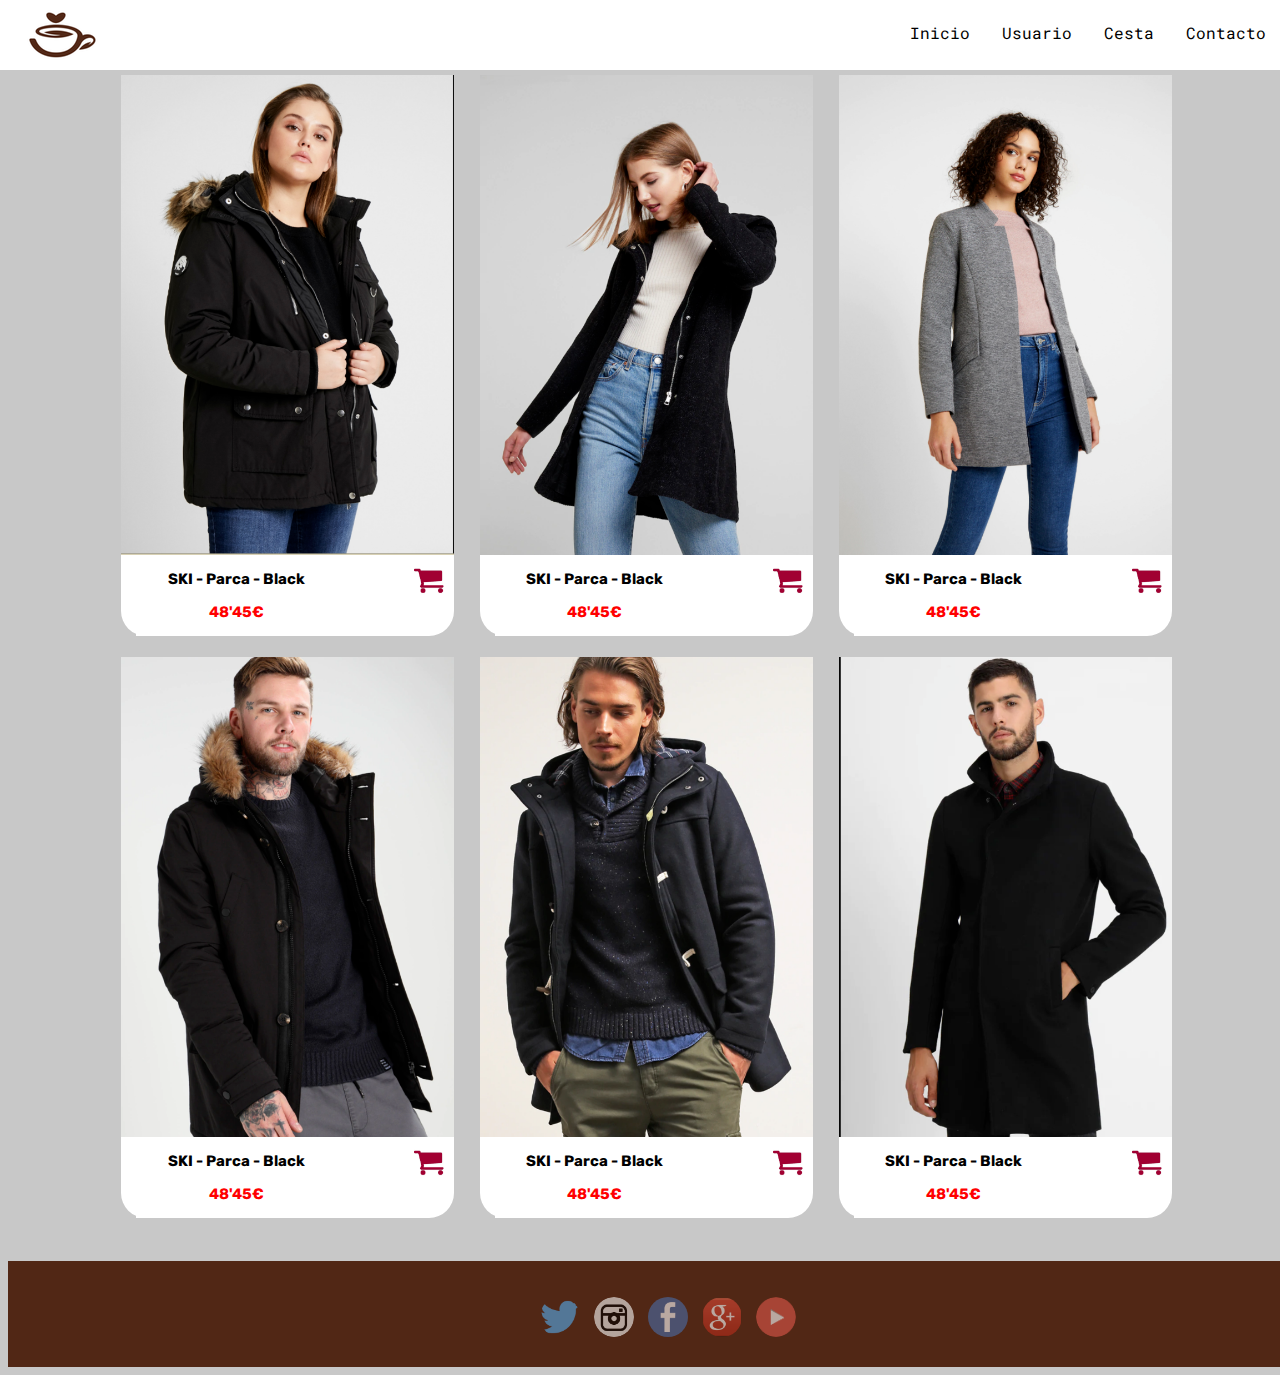
<file: index.html>
<!DOCTYPE html PUBLIC "-//W3C//DTD XHTML 1.0 Transitional//EN" "http://www.w3.org/TR/xhtml1/DTD/xhtml1-transitional.dtd">
<html>
    <head>
        <title>Coffe Shop Abrigos</title>
        <meta charset="UTF-8">
        <meta http-equiv="Content-Type" content="text/html"/>
        <meta name="keywords" content="Abrigos, coffe, tienda" />
        <meta name="description" content="Pagina de inicio de la coffe shop abrigos, tu tienda ideal" />
        <link href="PaginaAbrigos/style.css" rel="stylesheet">
        <link href="https://fonts.googleapis.com/css?family=Rubik&display=swap" rel="stylesheet">
        <link href="https://fonts.googleapis.com/css?family=Roboto+Mono&display=swap" rel="stylesheet">
    </head>
    <body>
        <div class="general">
            
        <div class="topnav">
            <img class="imgLogo2" src="imagesAbrigo/logo1.png"/>
            <div class="topnav2">
                <a href="PaginaAbrigos/index.html">Inicio</a>
                <a href="PaginaAbrigos/login.html">Usuario</a>
                <a href="PaginaAbrigos/cesta.html">Cesta</a>
                <a href="PaginaAbrigos/contacto.html">Contacto</a>
            </div>
        </div>
        
              <div class="panelRopa">
              <div class="contenedorTarjetas">
                    <div class="tarjeta tarjetaUnTercio">
                        <img class="imagenAnchoCompleto" src="imagesAbrigo/resized/abrigo1-1.png" usemap="#image-map1"/></a>
                        <div class="pieFoto">
                            <div class="descripcionTarjeta">
                                <p class="tituloRopa">SKI - Parca - Black </p>
                                <p class="precio"> <span class="colorTexto">48'45€</span></p>
                            </div>
                            <div class="enlace"><a href="PaginaAbrigos/cesta.html"><img src="imagesAbrigo/normales/carrito.jpg"/></a></div>
                        </div>
                    </div>
                    <div class="tarjeta tarjetaUnTercio">
                        <img class="imagenAnchoCompleto" src="imagesAbrigo/resized/abrigo2-1.png" usemap="#image-map2"/></a>
                        <div class="pieFoto">
                            <div class="descripcionTarjeta">
                                <p class="tituloRopa">SKI - Parca - Black </p>
                                <p class="precio"> <span class="colorTexto">48'45€</span></p>
                            </div>
                            <div class="enlace"><a href="PaginaAbrigos/cesta.html"><img src="imagesAbrigo/normales/carrito.jpg"/></a></div>
                        </div>
                        </div>
                    <div class="tarjeta tarjetaUnTercio">
                        <img class="imagenAnchoCompleto" src="imagesAbrigo/resized/abrigo3-1.png" usemap="#image-map3"/>
                        <div class="pieFoto">
                            <div class="descripcionTarjeta">
                                <p class="tituloRopa">SKI - Parca - Black </p>
                                <p class="precio"> <span class="colorTexto">48'45€</span></p>
                            </div>
                            <div class="enlace"><a href="PaginaAbrigos/cesta.html"><img src="imagesAbrigo/normales/carrito.jpg" /></a></div>
                        </div>
                    </div>
                    <div class="tarjeta tarjetaUnTercio">
                        <img class="imagenAnchoCompleto" src="imagesAbrigo/resized/abrigo4-1.png"usemap="#image-map4"/>
                        <div class="pieFoto">
                            <div class="descripcionTarjeta">
                                <p class="tituloRopa">SKI - Parca - Black </p>
                                <p class="precio"> <span class="colorTexto">48'45€</span></p>
                            </div>
                            <div class="enlace"><a href="PaginaAbrigos/cesta.html"><img src="imagesAbrigo/normales/carrito.jpg"/></a></div>
                        </div>
                    </div>
                    <div class="tarjeta tarjetaUnTercio">
                        <img class="imagenAnchoCompleto" src="imagesAbrigo/resized/abrigo5-1.png"usemap="#image-map5"/>
                        <div class="pieFoto">
                            <div class="descripcionTarjeta">
                                <p class="tituloRopa">SKI - Parca - Black </p>
                                <p class="precio"> <span class="colorTexto">48'45€</span></p>
                            </div>
                            <div class="enlace"><a href="PaginaAbrigos/cesta.html"><img src="imagesAbrigo/normales/carrito.jpg"/></a></div>
                        </div>
                        </div>
                    <div class="tarjeta tarjetaUnTercio">
                        <img class="imagenAnchoCompleto" src="imagesAbrigo/resized/abrigo6-1.png" usemap="#image-map6"/>
                        <div class="pieFoto">
                            <div class="descripcionTarjeta">
                                <p class="tituloRopa">SKI - Parca - Black </p>
                                <p class="precio"> <span class="colorTexto">48'45€</span></p>
                            </div>
                            <div class="enlace"><a href="PaginaAbrigos/cesta.html"><img src="imagesAbrigo/normales/carrito.jpg"/></a></div>
                        </div>
                    </div>
                </div>
        </div>

        <map name="image-map1">
            <area target="" alt="" title="" href="PaginaAbrigos/abrigo1.html" coords="251,61,233,168,128,193,86,232,78,441,117,766,162,859,405,857,457,752,458,608,497,504,449,224,389,214,398,93,381,41,341,13,276,41" shape="poly">
        </map>
        <map name="image-map2">
            <area target="" alt="" title="" href="PaginaAbrigos/abrigo2.html" coords="346,84,259,133,249,166,229,234,162,305,252,309,226,387,142,524,69,627,41,693,80,716,76,673,112,647,182,567,156,637,99,742,170,771,172,858,272,863,279,788,337,797,366,857,469,861,462,799,443,577,450,500,490,382,519,366,532,316,518,253,451,243,424,205,429,192,418,157,398,152" shape="poly">
        </map>
        <map name="image-map3">
            <area target="" alt="" title="" href="PaginaAbrigos/abrigo3.html" coords="302,68,228,126,199,172,236,232,179,252,157,308,149,364,140,481,158,611,163,625,158,665,203,713,191,799,165,862,247,860,301,704,339,699,349,863,418,861,412,806,435,676,455,679,470,651,461,584,414,434,390,350,386,288,349,254,389,228,402,146,369,92" shape="poly">
        </map>
        <map name="image-map4">
            <area target="" alt="" title="" href="PaginaAbrigos/abrigo4.html" coords="232,0,204,32,202,86,191,108,151,139,145,190,145,221,121,251,90,279,65,377,69,563,118,660,122,852,554,861,524,806,555,817,535,759,555,759,458,415,452,207,408,204,411,172,337,144,340,28,318,2" shape="poly">
        </map>
        <map name="image-map5">
            <area target="" alt="" title="" href="PaginaAbrigos/abrigo5.html" coords="178,2,140,114,152,149,180,156,120,187,114,208,53,234,84,271,66,321,47,513,56,648,85,741,96,752,90,802,129,820,128,838,142,838,150,861,472,862,471,766,483,761,498,778,556,747,521,646,530,486,460,252,429,208,401,192,404,156,324,142,317,112,329,96,310,2" shape="poly">
        <map name="image-map6">
           <area target="" alt="" title="" href="PaginaAbrigos/abrigo6.html" coords="267,9,236,39,234,81,243,103,234,106,251,134,256,163,264,167,230,201,245,223,191,251,165,311,113,711,127,712,118,775,134,815,168,829,190,848,198,860,473,858,450,615,590,487,580,432,482,229,398,198,372,152,356,147,356,130,369,110,367,72,351,54,351,34,310,2" shape="poly">
        </map>
                    
    </div>

    <footer class="footer">
        <div class="social-wrapper">
          <ul>
            <li>
                <img src="imagesAbrigo/twitter.png" class="twitter-icon"></a>
            </li>
            <li>
                <img src="imagesAbrigo/insta.png"  class="instagram-icon"></a>
            </li>
            <li>
                <img src="imagesAbrigo/face.png" class="facebook-icon"></a>
            </li>
            <li>
                <img src="imagesAbrigo/gemas.png" class="googleplus-icon"></a>
            </li>
            <li>
                <img src="imagesAbrigo/youtube.png" class="youtube-icon"></a>
            </li>
          </ul>
        </div>
      </footer>

    </body>
    </html>
</file>
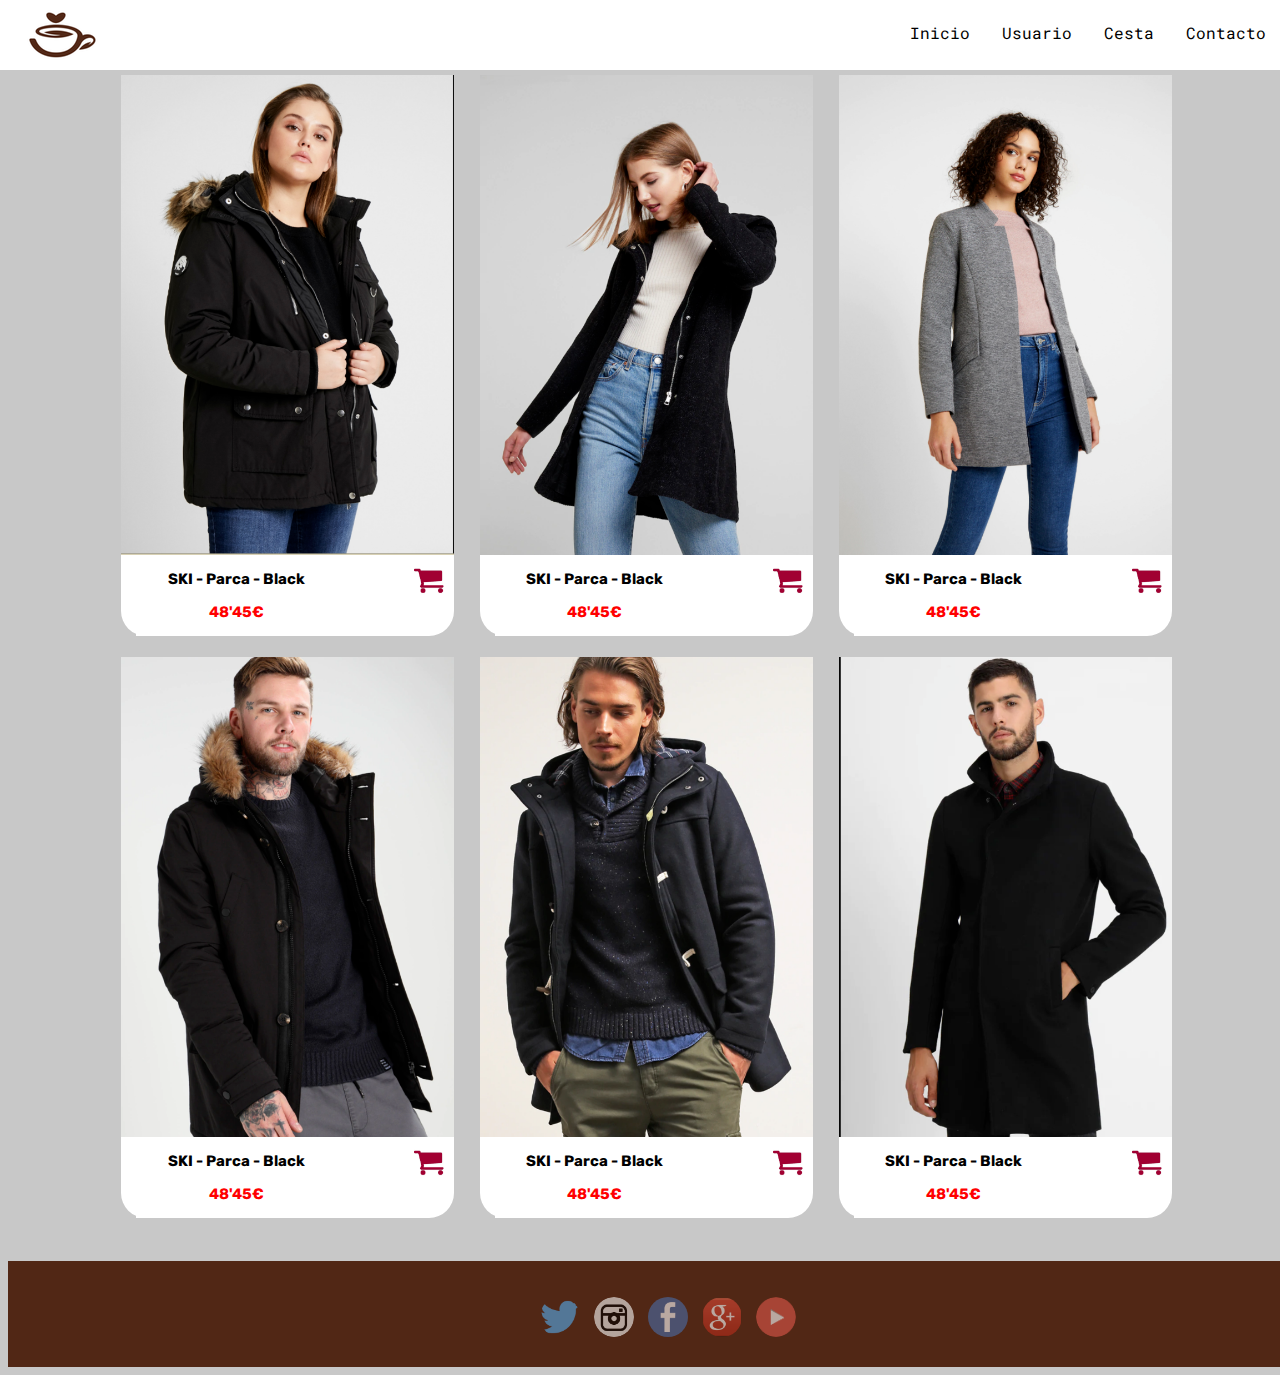
<file: PaginaAbrigos/index.html>
<!DOCTYPE html PUBLIC "-//W3C//DTD XHTML 1.0 Transitional//EN" "http://www.w3.org/TR/xhtml1/DTD/xhtml1-transitional.dtd">
<html>
    <head>
        <title>Coffe Shop Abrigos</title>
        <meta charset="UTF-8">
        <meta http-equiv="Content-Type" content="text/html"/>
        <meta name="keywords" content="Abrigos, coffe, tienda" />
        <meta name="description" content="Pagina de inicio de la coffe shop abrigos, tu tienda ideal" />
        <link href="style.css" rel="stylesheet">
        <link href="https://fonts.googleapis.com/css?family=Rubik&display=swap" rel="stylesheet">
        <link href="https://fonts.googleapis.com/css?family=Roboto+Mono&display=swap" rel="stylesheet">
    </head>
    <body>
        <div class="general">
            
        <div class="topnav">
            <img class="imgLogo2" src="../imagesAbrigo/logo1.png"/>
            <div class="topnav2">
                <a href="index.html">Inicio</a>
                <a href="login.html">Usuario</a>
                <a href="cesta.html">Cesta</a>
                <a href="contacto.html">Contacto</a>
            </div>
        </div>
        
              <div class="panelRopa">
              <div class="contenedorTarjetas">
                    <div class="tarjeta tarjetaUnTercio">
                        <img class="imagenAnchoCompleto" src="../imagesAbrigo/resized/abrigo1-1.png" usemap="#image-map1"/></a>
                        <div class="pieFoto">
                            <div class="descripcionTarjeta">
                                <p class="tituloRopa">SKI - Parca - Black </p>
                                <p class="precio"> <span class="colorTexto">48'45€</span></p>
                            </div>
                            <div class="enlace"><a href="cesta.html"><img src="../imagesAbrigo/normales/carrito.jpg"/></a></div>
                        </div>
                    </div>
                    <div class="tarjeta tarjetaUnTercio">
                        <img class="imagenAnchoCompleto" src="../imagesAbrigo/resized/abrigo2-1.png" usemap="#image-map2"/></a>
                        <div class="pieFoto">
                            <div class="descripcionTarjeta">
                                <p class="tituloRopa">SKI - Parca - Black </p>
                                <p class="precio"> <span class="colorTexto">48'45€</span></p>
                            </div>
                            <div class="enlace"><a href="cesta.html"><img src="../imagesAbrigo/normales/carrito.jpg"/></a></div>
                        </div>
                        </div>
                    <div class="tarjeta tarjetaUnTercio">
                        <img class="imagenAnchoCompleto" src="../imagesAbrigo/resized/abrigo3-1.png" usemap="#image-map3"/>
                        <div class="pieFoto">
                            <div class="descripcionTarjeta">
                                <p class="tituloRopa">SKI - Parca - Black </p>
                                <p class="precio"> <span class="colorTexto">48'45€</span></p>
                            </div>
                            <div class="enlace"><a href="cesta.html"><img src="../imagesAbrigo/normales/carrito.jpg" /></a></div>
                        </div>
                    </div>
                    <div class="tarjeta tarjetaUnTercio">
                        <img class="imagenAnchoCompleto" src="../imagesAbrigo/resized/abrigo4-1.png"usemap="#image-map4"/>
                        <div class="pieFoto">
                            <div class="descripcionTarjeta">
                                <p class="tituloRopa">SKI - Parca - Black </p>
                                <p class="precio"> <span class="colorTexto">48'45€</span></p>
                            </div>
                            <div class="enlace"><a href="cesta.html"><img src="../imagesAbrigo/normales/carrito.jpg"/></a></div>
                        </div>
                    </div>
                    <div class="tarjeta tarjetaUnTercio">
                        <img class="imagenAnchoCompleto" src="../imagesAbrigo/resized/abrigo5-1.png"usemap="#image-map5"/>
                        <div class="pieFoto">
                            <div class="descripcionTarjeta">
                                <p class="tituloRopa">SKI - Parca - Black </p>
                                <p class="precio"> <span class="colorTexto">48'45€</span></p>
                            </div>
                            <div class="enlace"><a href="cesta.html"><img src="../imagesAbrigo/normales/carrito.jpg"/></a></div>
                        </div>
                        </div>
                    <div class="tarjeta tarjetaUnTercio">
                        <img class="imagenAnchoCompleto" src="../imagesAbrigo/resized/abrigo6-1.png" usemap="#image-map6"/>
                        <div class="pieFoto">
                            <div class="descripcionTarjeta">
                                <p class="tituloRopa">SKI - Parca - Black </p>
                                <p class="precio"> <span class="colorTexto">48'45€</span></p>
                            </div>
                            <div class="enlace"><a href="cesta.html"><img src="../imagesAbrigo/normales/carrito.jpg"/></a></div>
                        </div>
                    </div>
                </div>
        </div>

        <map name="image-map1">
            <area target="" alt="" title="" href="abrigo1.html" coords="251,61,233,168,128,193,86,232,78,441,117,766,162,859,405,857,457,752,458,608,497,504,449,224,389,214,398,93,381,41,341,13,276,41" shape="poly">
        </map>
        <map name="image-map2">
            <area target="" alt="" title="" href="abrigo2.html" coords="346,84,259,133,249,166,229,234,162,305,252,309,226,387,142,524,69,627,41,693,80,716,76,673,112,647,182,567,156,637,99,742,170,771,172,858,272,863,279,788,337,797,366,857,469,861,462,799,443,577,450,500,490,382,519,366,532,316,518,253,451,243,424,205,429,192,418,157,398,152" shape="poly">
        </map>
        <map name="image-map3">
            <area target="" alt="" title="" href="abrigo3.html" coords="302,68,228,126,199,172,236,232,179,252,157,308,149,364,140,481,158,611,163,625,158,665,203,713,191,799,165,862,247,860,301,704,339,699,349,863,418,861,412,806,435,676,455,679,470,651,461,584,414,434,390,350,386,288,349,254,389,228,402,146,369,92" shape="poly">
        </map>
        <map name="image-map4">
            <area target="" alt="" title="" href="abrigo4.html" coords="232,0,204,32,202,86,191,108,151,139,145,190,145,221,121,251,90,279,65,377,69,563,118,660,122,852,554,861,524,806,555,817,535,759,555,759,458,415,452,207,408,204,411,172,337,144,340,28,318,2" shape="poly">
        </map>
        <map name="image-map5">
            <area target="" alt="" title="" href="abrigo5.html" coords="178,2,140,114,152,149,180,156,120,187,114,208,53,234,84,271,66,321,47,513,56,648,85,741,96,752,90,802,129,820,128,838,142,838,150,861,472,862,471,766,483,761,498,778,556,747,521,646,530,486,460,252,429,208,401,192,404,156,324,142,317,112,329,96,310,2" shape="poly">
        <map name="image-map6">
           <area target="" alt="" title="" href="abrigo6.html" coords="267,9,236,39,234,81,243,103,234,106,251,134,256,163,264,167,230,201,245,223,191,251,165,311,113,711,127,712,118,775,134,815,168,829,190,848,198,860,473,858,450,615,590,487,580,432,482,229,398,198,372,152,356,147,356,130,369,110,367,72,351,54,351,34,310,2" shape="poly">
        </map>
                    
    </div>

    <footer class="footer">
        <div class="social-wrapper">
          <ul>
            <li>
                <img src="../imagesAbrigo/twitter.png" class="twitter-icon"></a>
            </li>
            <li>
                <img src="../imagesAbrigo/insta.png"  class="instagram-icon"></a>
            </li>
            <li>
                <img src="../imagesAbrigo/face.png" class="facebook-icon"></a>
            </li>
            <li>
                <img src="../imagesAbrigo/gemas.png" class="googleplus-icon"></a>
            </li>
            <li>
                <img src="../imagesAbrigo/youtube.png" class="youtube-icon"></a>
            </li>
          </ul>
        </div>
      </footer>

    </body>
    </html>
</file>
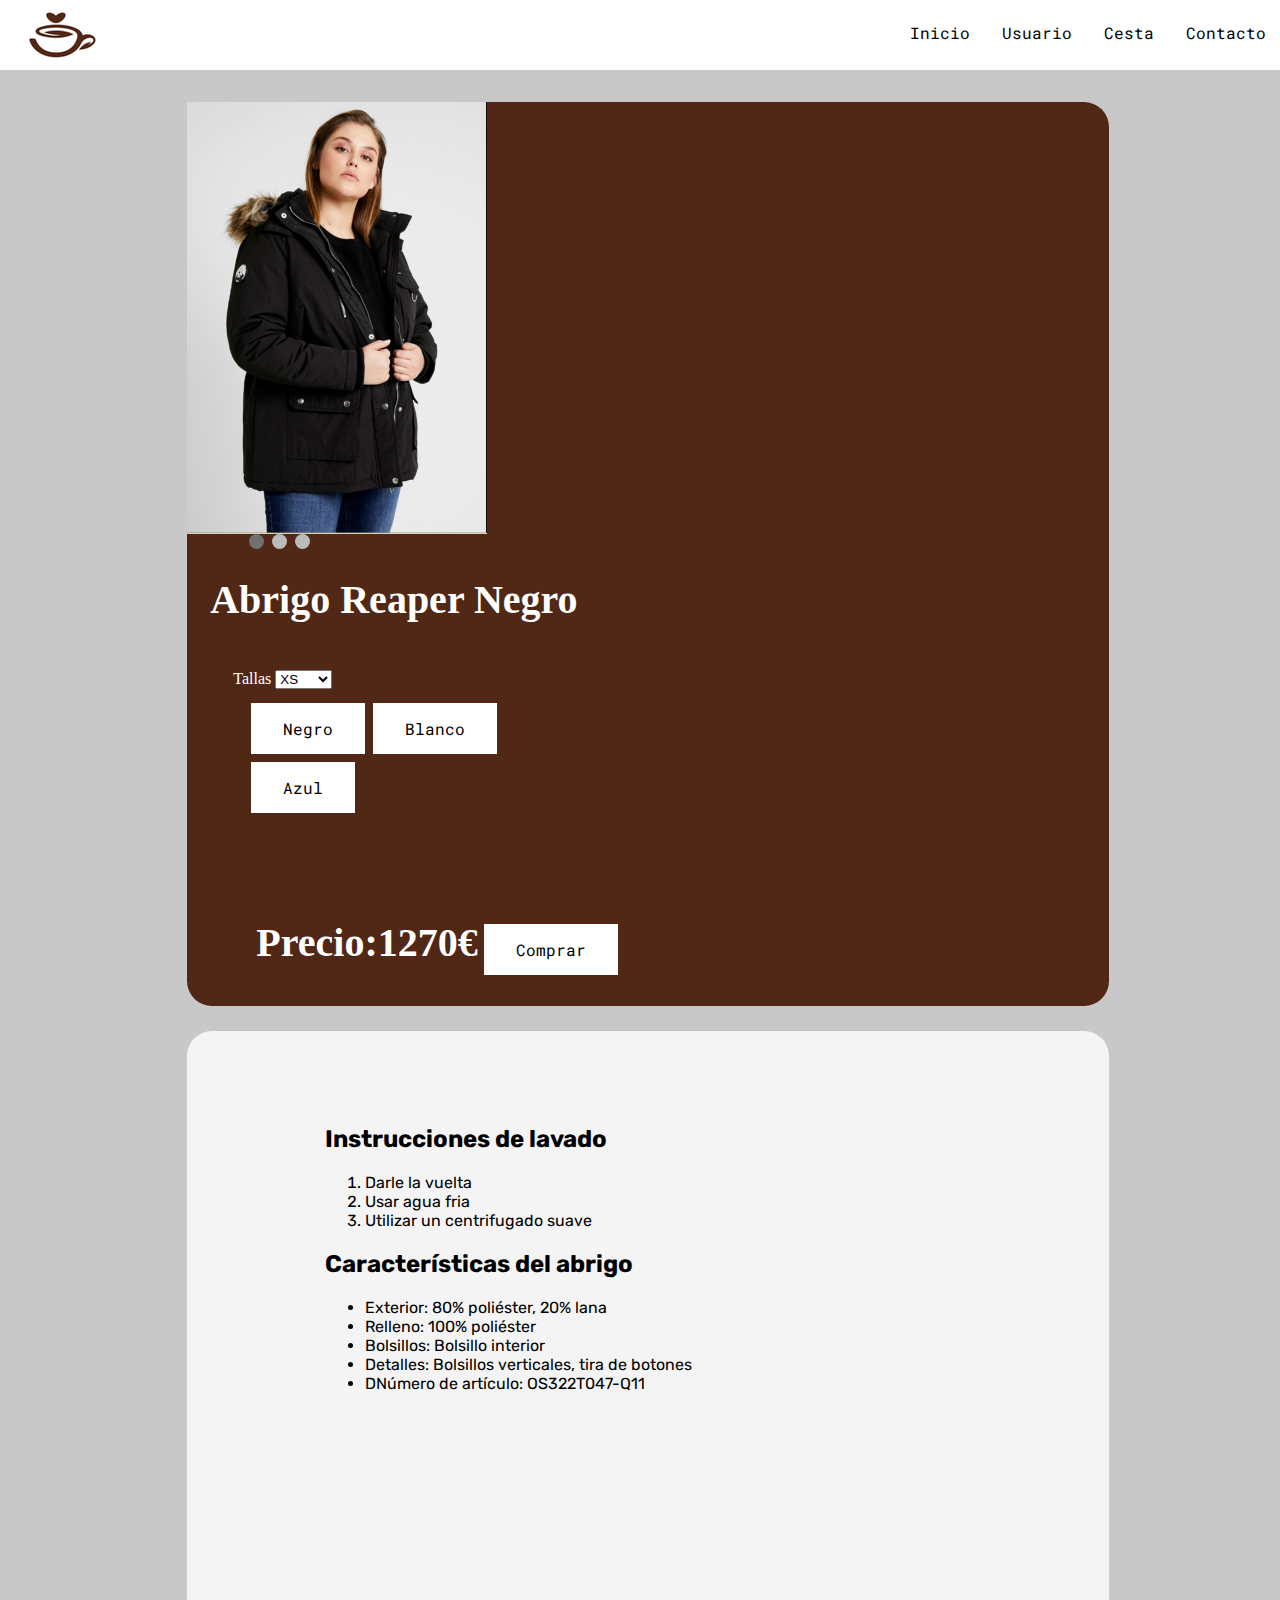
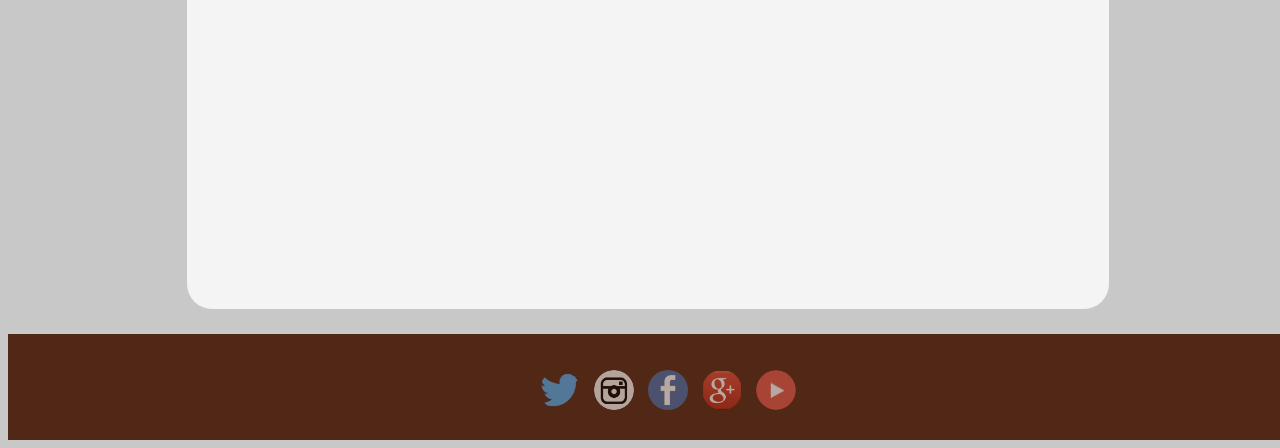
<file: PaginaAbrigos/abrigo1.html>
<!DOCTYPE html PUBLIC "-//W3C//DTD XHTML 1.0 Transitional//EN" "http://www.w3.org/TR/xhtml1/DTD/xhtml1-transitional.dtd">
<html>
    <head>
      <title>Abrigo1</title>
        <meta charset="UTF-8">
        <meta http-equiv="Content-Type" content="text/html"/>
        <meta name="keywords" content="Abrigos, coffe, tienda" />
        <meta name="description" content="Uno de los muchos abrigos que oferta coffe shop abrigo" />
        <link href="style.css" rel="stylesheet">
        <link href="https://fonts.googleapis.com/css?family=Rubik&display=swap" rel="stylesheet">
        <link href="https://fonts.googleapis.com/css?family=Roboto+Mono&display=swap" rel="stylesheet">
    </head>
    <body >
      <div class="topnav">
        <img class="imgLogo2" src="../imagesAbrigo/logo1.png"/>
        <div class="topnav2">
            <a href="index.html">Inicio</a>
            <a href="login.html">Usuario</a>
            <a href="cesta.html">Cesta</a>
            <a href="contacto.html">Contacto</a>
        </div>
    </div>
       

  <div class="abrigo">

        <!-- Slideshow container -->
<div class="contenedor">

    <!-- Full-width images with number and caption text -->
    <div class="parteImagen">
        <div class="mySlides fade">
          <img class="imagenContenedor" src="../imagesAbrigo/resized/abrigo1-1.png">
        </div>
      
        <div class="mySlides fade">

          <img class="imagenContenedor" src="../imagesAbrigo/resized/abrigo1-2.png">

        </div>
      
        <div class="mySlides fade">

          <img class="imagenContenedor" src="../imagesAbrigo/resized/abrigo1-23.png">

        </div>
      <!-- The dots/circles -->
      <div class="dots">
        <span class="dot" onclick="currentSlide(1)"></span>
        <span class="dot" onclick="currentSlide(2)"></span>
        <span class="dot" onclick="currentSlide(3)"></span>
      </div> 
    </div>
  <div class="parteTexto">
    <div class="tituloAbrigo">
      Abrigo Reaper Negro 
    </div>

    <div class="opcionesAbrigo">

      <label for="select">Tallas</label>  

      <select name="select" id="select">
        <option value="1">XS</option>
        <option value="2">S</option>
        <option value="3">M</option>
        <option value="4">L</option>
        <option value="5">XL</option>
        <option value="6">XXL</option>
        <option value="7">XXXL</option>
    </select>

    <div class="botonesColores">
      <button class="estiloBoton">Negro</button>
      <button class="estiloBoton">Blanco</button>
      <button class="estiloBoton">Azul</button>
    </div>

    </div>

    <div class="compra">

      <p class="precio2">Precio:1270€</p>

      <div class="boton">
        <button class="estiloBoton">Comprar</button>
      </div>
    </div>
</div>
</div>

              <script type="text/javascript">
                 var slideIndex = 1;
                    showSlides(slideIndex);

                    // Next/previous controls
                    function plusSlides(n) {
                      showSlides(slideIndex += n);
                    }

                    // Thumbnail image controls
                    function currentSlide(n) {
                      showSlides(slideIndex = n);
                    }

                    function showSlides(n) {
                      var i;
                      var slides = document.getElementsByClassName("mySlides");
                      var dots = document.getElementsByClassName("dot");
                      if (n > slides.length) {slideIndex = 1}
                      if (n < 1) {slideIndex = slides.length}
                      for (i = 0; i < slides.length; i++) {
                          slides[i].style.display = "none";
                      }
                      for (i = 0; i < dots.length; i++) {
                          dots[i].className = dots[i].className.replace(" active", "");
                      }
                      slides[slideIndex-1].style.display = "block";
                      dots[slideIndex-1].className += " active";
                    } 
              </script>
  <div class="descAbrigo">

    <div class="listas">
      <h2>Instrucciones de lavado</h2>
      <ol>
        <li>Darle la vuelta</li>
        <li>Usar agua fria</li>
        <li>Utilizar un centrifugado suave</li>
      </ol> 

      <h2>Características del abrigo</h2>
      <ul>
        <li>Exterior: 80% poliéster, 20% lana</li>
        <li>Relleno: 100% poliéster</li>
        <li>Bolsillos: Bolsillo interior</li>
        <li>Detalles: Bolsillos verticales, tira de botones</li>
        <li>DNúmero de artículo: OS322T047-Q11</li>
      </ul>  
    </div>

    <div class="contenedorVideo">
      <iframe class="videoYoutube"src="https://www.youtube.com/embed/agjCeOlA9z8?controls=0" frameborder="0" allow="accelerometer; autoplay; encrypted-media; gyroscope; picture-in-picture">
      </iframe>
    </div>

  </div>
              
</div>        

<footer class="footer">
  <div class="social-wrapper">
    <ul>
      <li>
          <img src="../imagesAbrigo/twitter.png" class="twitter-icon"></a>
      </li>
      <li>
          <img src="../imagesAbrigo/insta.png"  class="instagram-icon"></a>
      </li>
      <li>
          <img src="../imagesAbrigo/face.png" class="facebook-icon"></a>
      </li>
      <li>
          <img src="../imagesAbrigo/gemas.png" class="googleplus-icon"></a>
      </li>
      <li>
          <img src="../imagesAbrigo/youtube.png" class="youtube-icon"></a>
      </li>
    </ul>
  </div>
</footer>
            
    </body>
    </html>
</file>
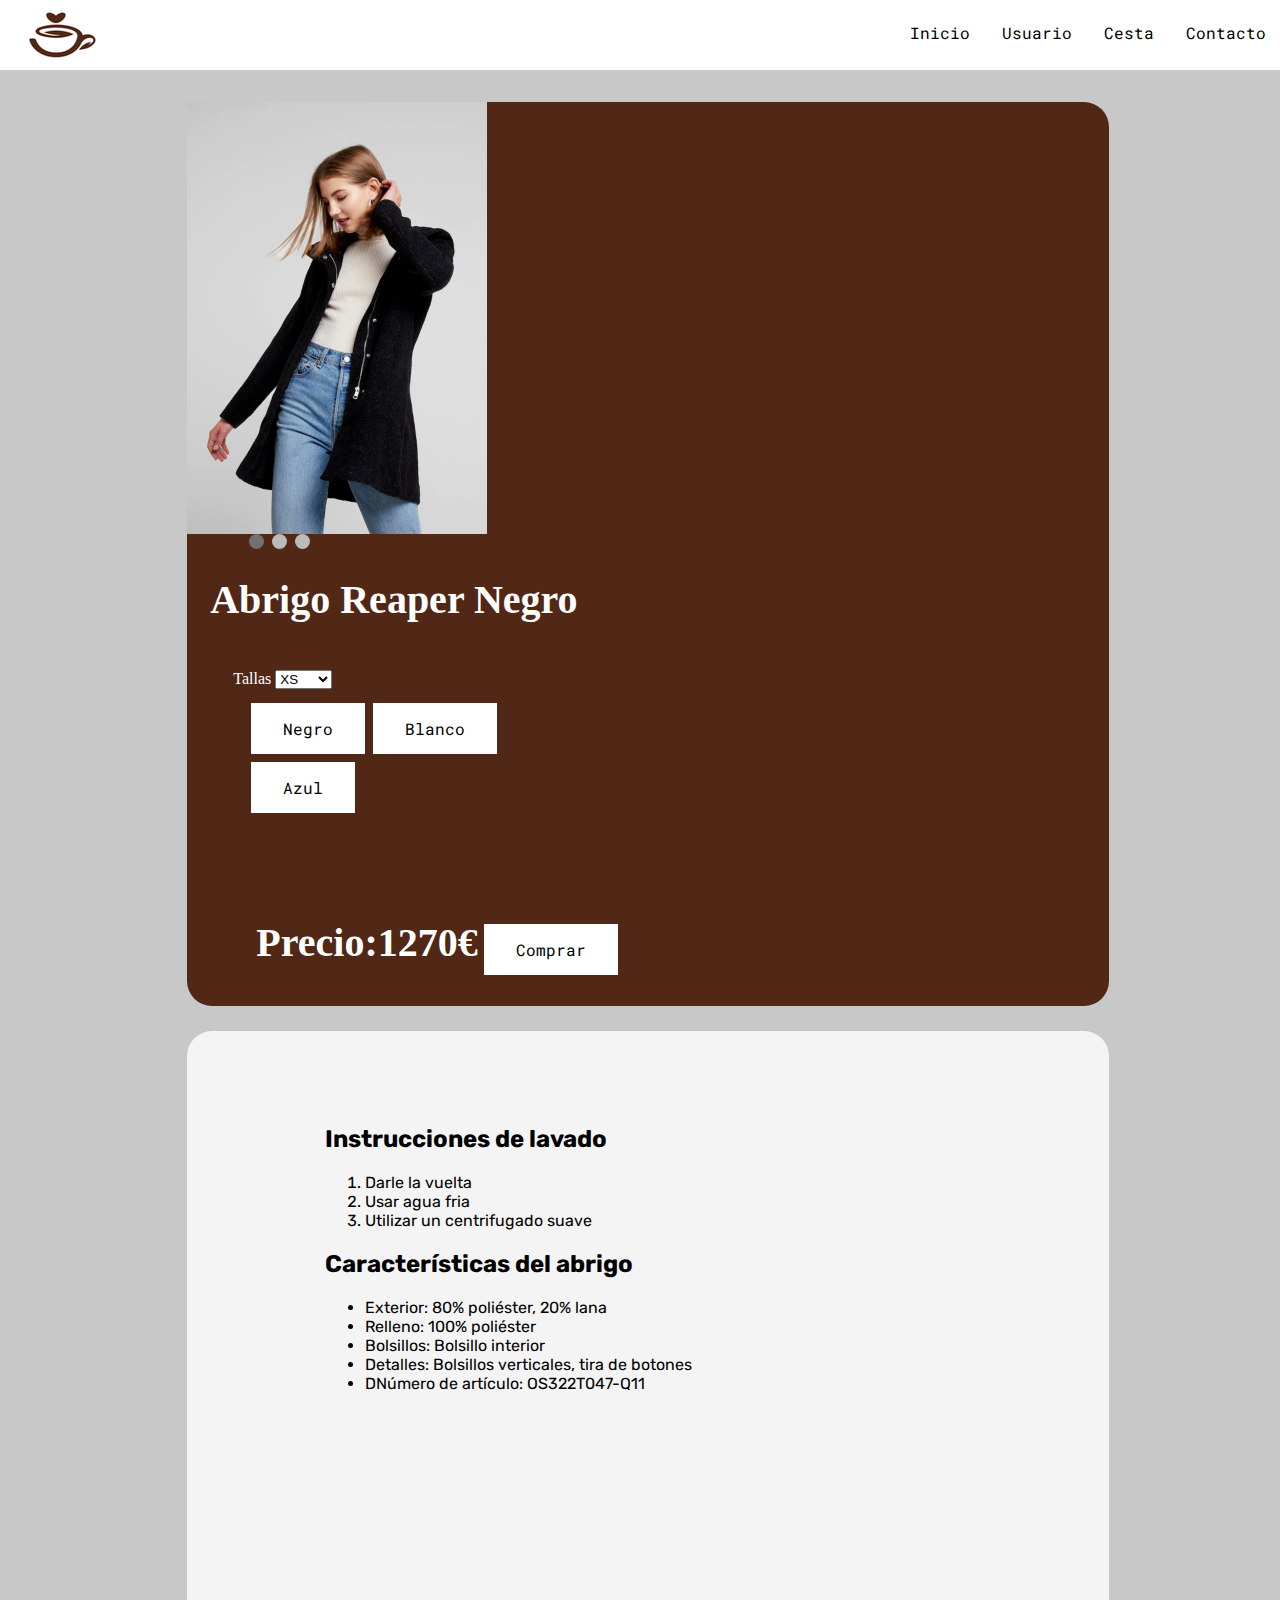
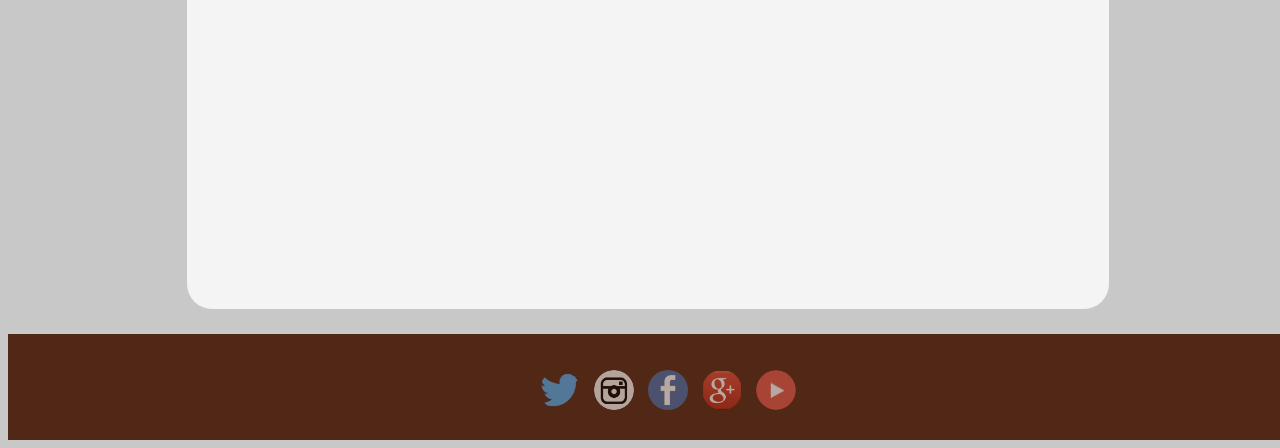
<file: PaginaAbrigos/abrigo2.html>
<!DOCTYPE html PUBLIC "-//W3C//DTD XHTML 1.0 Transitional//EN" "http://www.w3.org/TR/xhtml1/DTD/xhtml1-transitional.dtd">
<html>
    <head>
      <title>Abrigo2</title>
      <meta charset="UTF-8">
      <meta http-equiv="Content-Type" content="text/html"/>
      <meta name="keywords" content="Abrigos, coffe, tienda" />
      <meta name="description" content="Uno de los muchos abrigos que oferta coffe shop abrigo" />
        <link href="style.css" rel="stylesheet">
        <link href="https://fonts.googleapis.com/css?family=Rubik&display=swap" rel="stylesheet">
        <link href="https://fonts.googleapis.com/css?family=Roboto+Mono&display=swap" rel="stylesheet">
    </head>
    <body>
        <div class="topnav">
          <img class="imgLogo2" src="../imagesAbrigo/logo1.png"/>
          <div class="topnav2">
              <a href="index.html">Inicio</a>
              <a href="login.html">Usuario</a>
              <a href="cesta.html">Cesta</a>
              <a href="contacto.html">Contacto</a>
          </div>
      </div>
         
  
    <div class="abrigo">
  
          <!-- Slideshow container -->
  <div class="contenedor">
  
      <!-- Full-width images with number and caption text -->
      <div class="parteImagen">
          <div class="mySlides fade">
            <img class="imagenContenedor" src="../imagesAbrigo/resized/abrigo2-1.png">
          </div>
        
          <div class="mySlides fade">
  
            <img class="imagenContenedor" src="../imagesAbrigo/resized/abrigo2-2.png">
  
          </div>
        
          <div class="mySlides fade">
  
            <img class="imagenContenedor" src="../imagesAbrigo/resized/abrigo2-3.png">
  
          </div>
        <!-- The dots/circles -->
        <div class="dots">
          <span class="dot" onclick="currentSlide(1)"></span>
          <span class="dot" onclick="currentSlide(2)"></span>
          <span class="dot" onclick="currentSlide(3)"></span>
        </div> 
      </div>
    <div class="parteTexto">
      <div class="tituloAbrigo">
        Abrigo Reaper Negro 
      </div>
  
      <div class="opcionesAbrigo">
  
        <label for="select">Tallas</label>  
  
        <select name="select" id="select">
          <option value="1">XS</option>
          <option value="2">S</option>
          <option value="3">M</option>
          <option value="4">L</option>
          <option value="5">XL</option>
          <option value="6">XXL</option>
          <option value="7">XXXL</option>
      </select>
  
      <div class="botonesColores">
        <button class="estiloBoton">Negro</button>
        <button class="estiloBoton">Blanco</button>
        <button class="estiloBoton">Azul</button>
      </div>
  
      </div>
  
      <div class="compra">
  
        <p class="precio2">Precio:1270€</p>
  
        <div class="boton">
          <button class="estiloBoton">Comprar</button>
        </div>
      </div>
  </div>
  </div>
  
                <script type="text/javascript">
                   var slideIndex = 1;
                      showSlides(slideIndex);
  
                      // Next/previous controls
                      function plusSlides(n) {
                        showSlides(slideIndex += n);
                      }
  
                      // Thumbnail image controls
                      function currentSlide(n) {
                        showSlides(slideIndex = n);
                      }
  
                      function showSlides(n) {
                        var i;
                        var slides = document.getElementsByClassName("mySlides");
                        var dots = document.getElementsByClassName("dot");
                        if (n > slides.length) {slideIndex = 1}
                        if (n < 1) {slideIndex = slides.length}
                        for (i = 0; i < slides.length; i++) {
                            slides[i].style.display = "none";
                        }
                        for (i = 0; i < dots.length; i++) {
                            dots[i].className = dots[i].className.replace(" active", "");
                        }
                        slides[slideIndex-1].style.display = "block";
                        dots[slideIndex-1].className += " active";
                      } 
                </script>
    <div class="descAbrigo">
  
      <div class="listas">
        <h2>Instrucciones de lavado</h2>
        <ol>
          <li>Darle la vuelta</li>
          <li>Usar agua fria</li>
          <li>Utilizar un centrifugado suave</li>
        </ol> 
  
        <h2>Características del abrigo</h2>
        <ul>
          <li>Exterior: 80% poliéster, 20% lana</li>
          <li>Relleno: 100% poliéster</li>
          <li>Bolsillos: Bolsillo interior</li>
          <li>Detalles: Bolsillos verticales, tira de botones</li>
          <li>DNúmero de artículo: OS322T047-Q11</li>
        </ul>  
      </div>
  
      <div class="contenedorVideo">
        <iframe class="videoYoutube"src="https://www.youtube.com/embed/agjCeOlA9z8?controls=0" frameborder="0" allow="accelerometer; autoplay; encrypted-media; gyroscope; picture-in-picture">
        </iframe>
      </div>
  
    </div>
                
  </div>        
  
  <footer class="footer">
    <div class="social-wrapper">
      <ul>
        <li>
            <img src="../imagesAbrigo/twitter.png" class="twitter-icon"></a>
        </li>
        <li>
            <img src="../imagesAbrigo/insta.png"  class="instagram-icon"></a>
        </li>
        <li>
            <img src="../imagesAbrigo/face.png" class="facebook-icon"></a>
        </li>
        <li>
            <img src="../imagesAbrigo/gemas.png" class="googleplus-icon"></a>
        </li>
        <li>
            <img src="../imagesAbrigo/youtube.png" class="youtube-icon"></a>
        </li>
      </ul>
    </div>
  </footer>
              
      </body>
      </html>
</file>
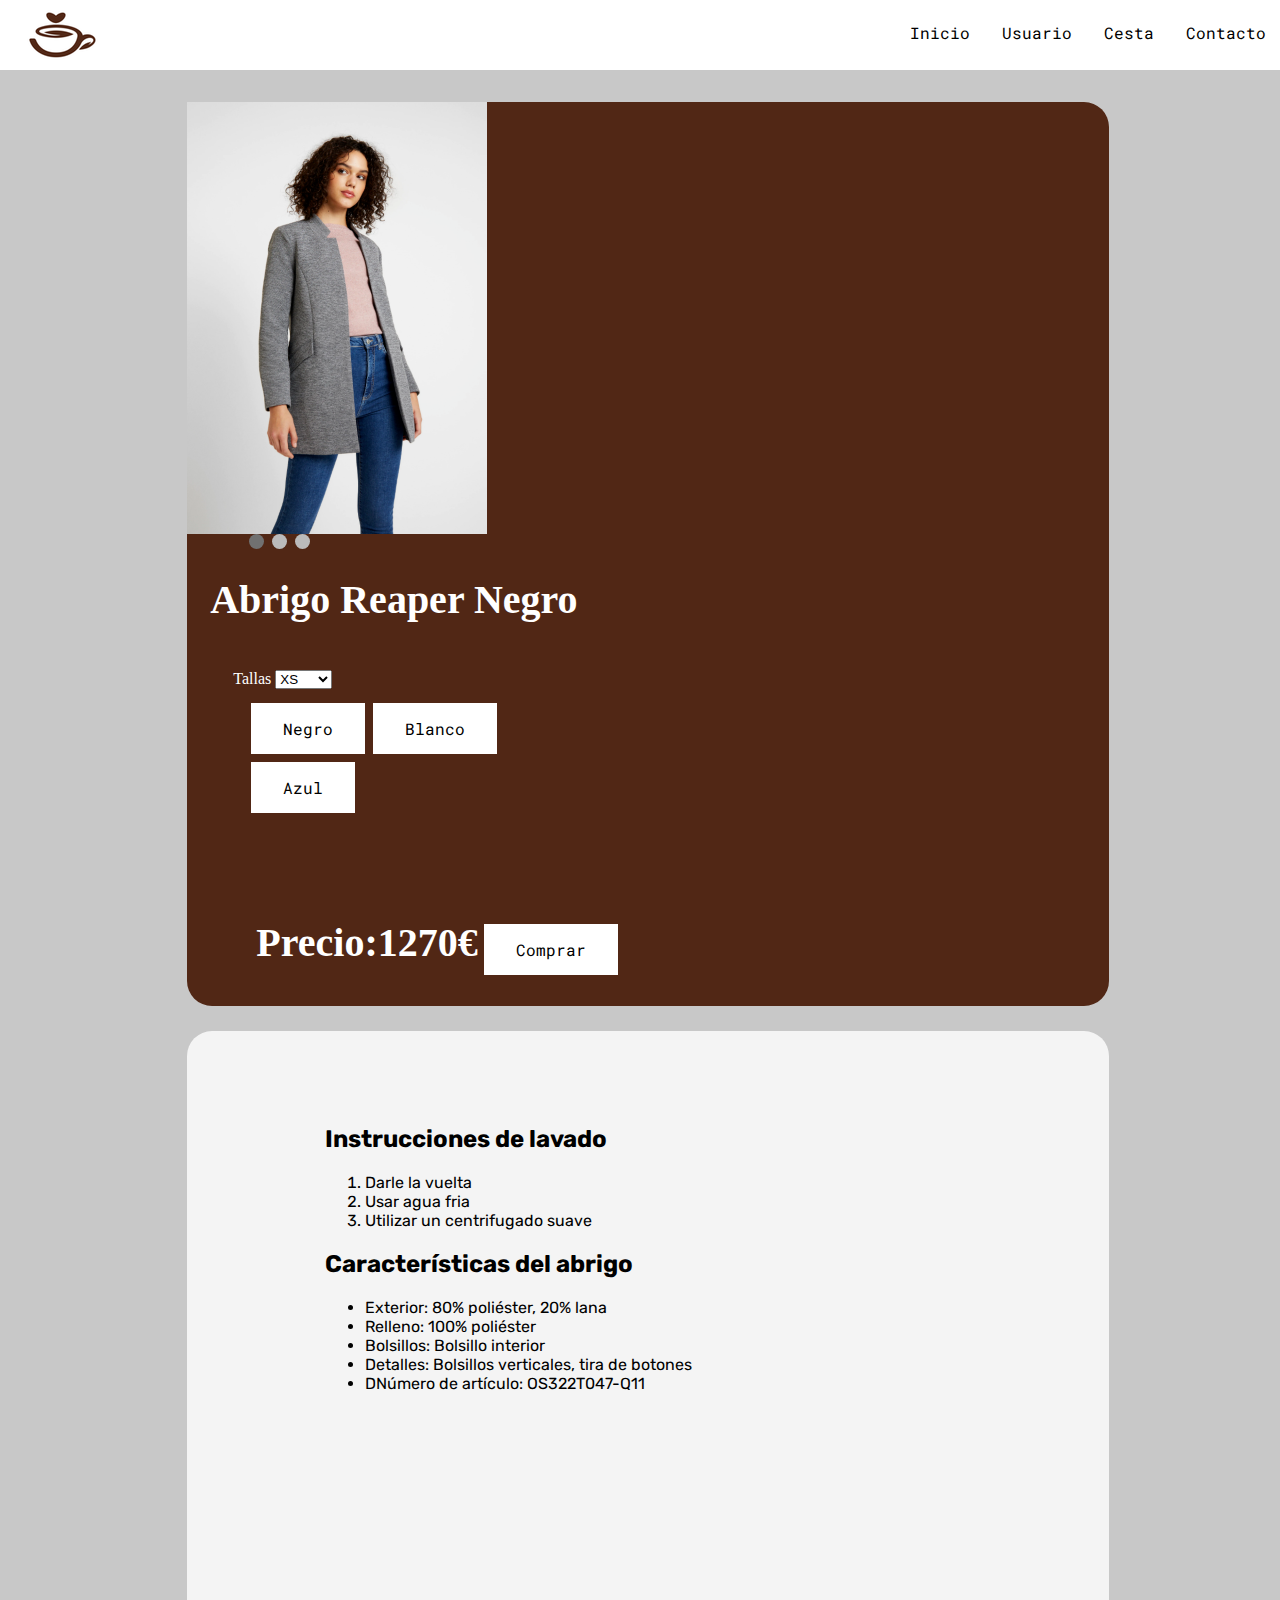
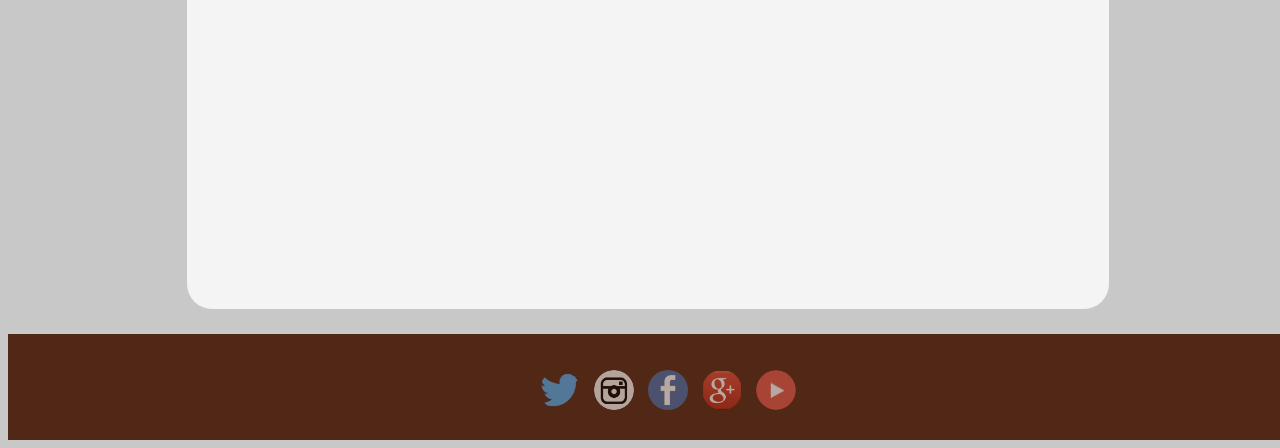
<file: PaginaAbrigos/abrigo3.html>
<!DOCTYPE html PUBLIC "-//W3C//DTD XHTML 1.0 Transitional//EN" "http://www.w3.org/TR/xhtml1/DTD/xhtml1-transitional.dtd">
<html>
    <head>
      <title>Abrigo3</title>
      <meta charset="UTF-8">
      <meta http-equiv="Content-Type" content="text/html"/>
      <meta name="keywords" content="Abrigos, coffe, tienda" />
      <meta name="description" content="Uno de los muchos abrigos que oferta coffe shop abrigo" />
        <link href="style.css" rel="stylesheet">
        <link href="https://fonts.googleapis.com/css?family=Rubik&display=swap" rel="stylesheet">
        <link href="https://fonts.googleapis.com/css?family=Roboto+Mono&display=swap" rel="stylesheet">
    </head>
    <body>
        <div class="topnav">
          <img class="imgLogo2" src="../imagesAbrigo/logo1.png"/>
          <div class="topnav2">
              <a href="index.html">Inicio</a>
              <a href="login.html">Usuario</a>
              <a href="cesta.html">Cesta</a>
              <a href="contacto.html">Contacto</a>
          </div>
      </div>
         
  
    <div class="abrigo">
  
          <!-- Slideshow container -->
  <div class="contenedor">
  
      <!-- Full-width images with number and caption text -->
      <div class="parteImagen">
          <div class="mySlides fade">
            <img class="imagenContenedor" src="../imagesAbrigo/resized/abrigo3-1.png">
          </div>
        
          <div class="mySlides fade">
  
            <img class="imagenContenedor" src="../imagesAbrigo/resized/abrigo3-2.png">
  
          </div>
        
          <div class="mySlides fade">
  
            <img class="imagenContenedor" src="../imagesAbrigo/resized/abrigo3-3.png">
  
          </div>
        <!-- The dots/circles -->
        <div class="dots">
          <span class="dot" onclick="currentSlide(1)"></span>
          <span class="dot" onclick="currentSlide(2)"></span>
          <span class="dot" onclick="currentSlide(3)"></span>
        </div> 
      </div>
    <div class="parteTexto">
      <div class="tituloAbrigo">
        Abrigo Reaper Negro 
      </div>
  
      <div class="opcionesAbrigo">
  
        <label for="select">Tallas</label>  
  
        <select name="select" id="select">
          <option value="1">XS</option>
          <option value="2">S</option>
          <option value="3">M</option>
          <option value="4">L</option>
          <option value="5">XL</option>
          <option value="6">XXL</option>
          <option value="7">XXXL</option>
      </select>
  
      <div class="botonesColores">
        <button class="estiloBoton">Negro</button>
        <button class="estiloBoton">Blanco</button>
        <button class="estiloBoton">Azul</button>
      </div>
  
      </div>
  
      <div class="compra">
  
        <p class="precio2">Precio:1270€</p>
  
        <div class="boton">
          <button class="estiloBoton">Comprar</button>
        </div>
      </div>
  </div>
  </div>
  
                <script type="text/javascript">
                   var slideIndex = 1;
                      showSlides(slideIndex);
  
                      // Next/previous controls
                      function plusSlides(n) {
                        showSlides(slideIndex += n);
                      }
  
                      // Thumbnail image controls
                      function currentSlide(n) {
                        showSlides(slideIndex = n);
                      }
  
                      function showSlides(n) {
                        var i;
                        var slides = document.getElementsByClassName("mySlides");
                        var dots = document.getElementsByClassName("dot");
                        if (n > slides.length) {slideIndex = 1}
                        if (n < 1) {slideIndex = slides.length}
                        for (i = 0; i < slides.length; i++) {
                            slides[i].style.display = "none";
                        }
                        for (i = 0; i < dots.length; i++) {
                            dots[i].className = dots[i].className.replace(" active", "");
                        }
                        slides[slideIndex-1].style.display = "block";
                        dots[slideIndex-1].className += " active";
                      } 
                </script>
    <div class="descAbrigo">
  
      <div class="listas">
        <h2>Instrucciones de lavado</h2>
        <ol>
          <li>Darle la vuelta</li>
          <li>Usar agua fria</li>
          <li>Utilizar un centrifugado suave</li>
        </ol> 
  
        <h2>Características del abrigo</h2>
        <ul>
          <li>Exterior: 80% poliéster, 20% lana</li>
          <li>Relleno: 100% poliéster</li>
          <li>Bolsillos: Bolsillo interior</li>
          <li>Detalles: Bolsillos verticales, tira de botones</li>
          <li>DNúmero de artículo: OS322T047-Q11</li>
        </ul>  
      </div>
  
      <div class="contenedorVideo">
        <iframe class="videoYoutube"src="https://www.youtube.com/embed/agjCeOlA9z8?controls=0" frameborder="0" allow="accelerometer; autoplay; encrypted-media; gyroscope; picture-in-picture">
        </iframe>
      </div>
  
    </div>
                
  </div>        
  
  <footer class="footer">
    <div class="social-wrapper">
      <ul>
        <li>
            <img src="../imagesAbrigo/twitter.png" class="twitter-icon"></a>
        </li>
        <li>
            <img src="../imagesAbrigo/insta.png"  class="instagram-icon"></a>
        </li>
        <li>
            <img src="../imagesAbrigo/face.png" class="facebook-icon"></a>
        </li>
        <li>
            <img src="../imagesAbrigo/gemas.png" class="googleplus-icon"></a>
        </li>
        <li>
            <img src="../imagesAbrigo/youtube.png" class="youtube-icon"></a>
        </li>
      </ul>
    </div>
  </footer>
              
      </body>
      </html>
</file>
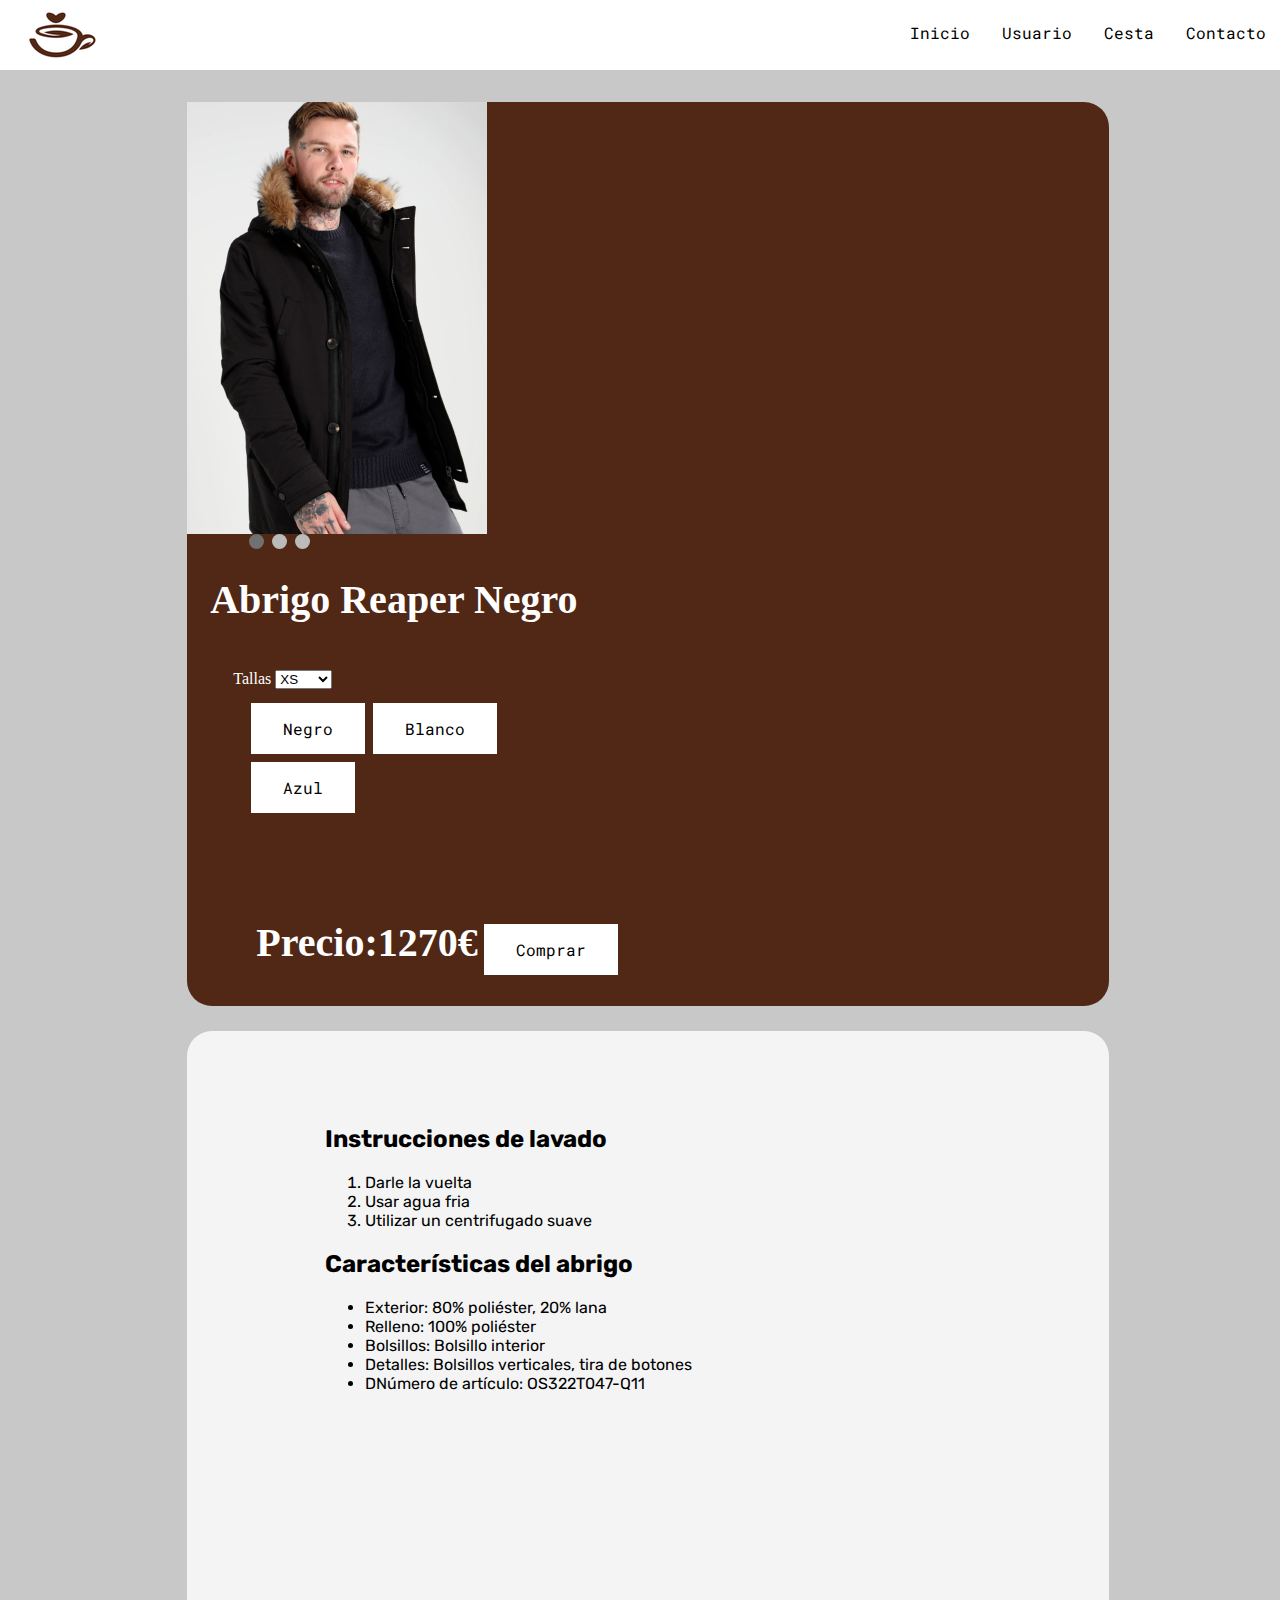
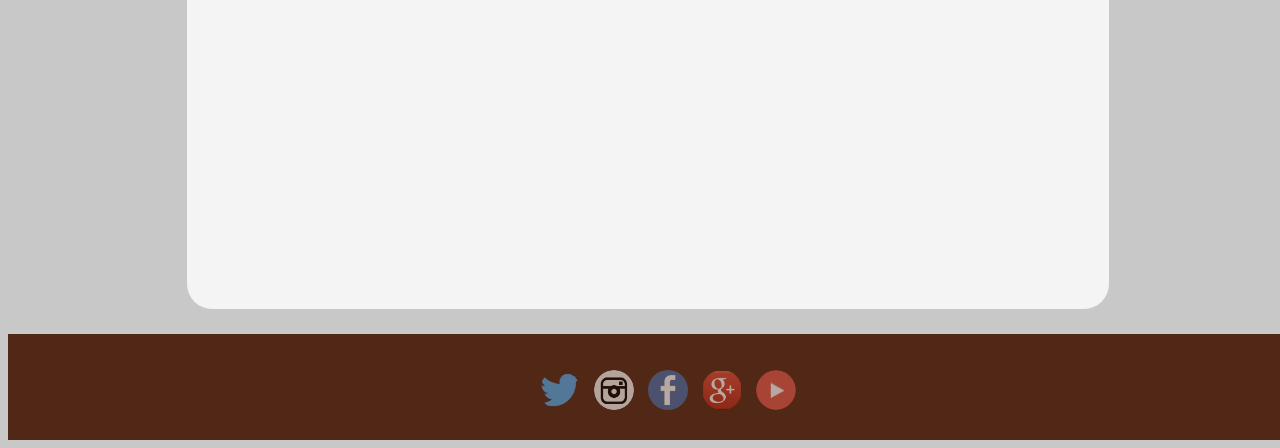
<file: PaginaAbrigos/abrigo4.html>
<!DOCTYPE html PUBLIC "-//W3C//DTD XHTML 1.0 Transitional//EN" "http://www.w3.org/TR/xhtml1/DTD/xhtml1-transitional.dtd">
<html>
    <head>
      <title>Abrigo4</title>
      <meta charset="UTF-8">
      <meta http-equiv="Content-Type" content="text/html"/>
      <meta name="keywords" content="Abrigos, coffe, tienda" />
      <meta name="description" content="Uno de los muchos abrigos que oferta coffe shop abrigo" />
        <link href="style.css" rel="stylesheet">
        <link href="https://fonts.googleapis.com/css?family=Rubik&display=swap" rel="stylesheet">
        <link href="https://fonts.googleapis.com/css?family=Roboto+Mono&display=swap" rel="stylesheet">
    </head>
    <body >
      <div class="topnav">
        <img class="imgLogo2" src="../imagesAbrigo/logo1.png"/>
        <div class="topnav2">
            <a href="index.html">Inicio</a>
            <a href="login.html">Usuario</a>
            <a href="cesta.html">Cesta</a>
            <a href="contacto.html">Contacto</a>
        </div>
    </div>
       

  <div class="abrigo">

        <!-- Slideshow container -->
<div class="contenedor">

    <!-- Full-width images with number and caption text -->
    <div class="parteImagen">
        <div class="mySlides fade">
          <img class="imagenContenedor" src="../imagesAbrigo/resized/abrigo4-1.png">
        </div>
      
        <div class="mySlides fade">

          <img class="imagenContenedor" src="../imagesAbrigo/resized/abrigo4-2.png">

        </div>
      
        <div class="mySlides fade">

          <img class="imagenContenedor" src="../imagesAbrigo/resized/abrigo4-3.png">

        </div>
      <!-- The dots/circles -->
      <div class="dots">
        <span class="dot" onclick="currentSlide(1)"></span>
        <span class="dot" onclick="currentSlide(2)"></span>
        <span class="dot" onclick="currentSlide(3)"></span>
      </div> 
    </div>
  <div class="parteTexto">
    <div class="tituloAbrigo">
      Abrigo Reaper Negro 
    </div>

    <div class="opcionesAbrigo">

      <label for="select">Tallas</label>  

      <select name="select" id="select">
        <option value="1">XS</option>
        <option value="2">S</option>
        <option value="3">M</option>
        <option value="4">L</option>
        <option value="5">XL</option>
        <option value="6">XXL</option>
        <option value="7">XXXL</option>
    </select>

    <div class="botonesColores">
      <button class="estiloBoton">Negro</button>
      <button class="estiloBoton">Blanco</button>
      <button class="estiloBoton">Azul</button>
    </div>

    </div>

    <div class="compra">

      <p class="precio2">Precio:1270€</p>

      <div class="boton">
        <button class="estiloBoton">Comprar</button>
      </div>
    </div>
</div>
</div>

              <script type="text/javascript">
                 var slideIndex = 1;
                    showSlides(slideIndex);

                    // Next/previous controls
                    function plusSlides(n) {
                      showSlides(slideIndex += n);
                    }

                    // Thumbnail image controls
                    function currentSlide(n) {
                      showSlides(slideIndex = n);
                    }

                    function showSlides(n) {
                      var i;
                      var slides = document.getElementsByClassName("mySlides");
                      var dots = document.getElementsByClassName("dot");
                      if (n > slides.length) {slideIndex = 1}
                      if (n < 1) {slideIndex = slides.length}
                      for (i = 0; i < slides.length; i++) {
                          slides[i].style.display = "none";
                      }
                      for (i = 0; i < dots.length; i++) {
                          dots[i].className = dots[i].className.replace(" active", "");
                      }
                      slides[slideIndex-1].style.display = "block";
                      dots[slideIndex-1].className += " active";
                    } 
              </script>
  <div class="descAbrigo">

    <div class="listas">
      <h2>Instrucciones de lavado</h2>
      <ol>
        <li>Darle la vuelta</li>
        <li>Usar agua fria</li>
        <li>Utilizar un centrifugado suave</li>
      </ol> 

      <h2>Características del abrigo</h2>
      <ul>
        <li>Exterior: 80% poliéster, 20% lana</li>
        <li>Relleno: 100% poliéster</li>
        <li>Bolsillos: Bolsillo interior</li>
        <li>Detalles: Bolsillos verticales, tira de botones</li>
        <li>DNúmero de artículo: OS322T047-Q11</li>
      </ul>  
    </div>

    <div class="contenedorVideo">
      <iframe class="videoYoutube"src="https://www.youtube.com/embed/agjCeOlA9z8?controls=0" frameborder="0" allow="accelerometer; autoplay; encrypted-media; gyroscope; picture-in-picture">
      </iframe>
    </div>

  </div>
              
</div>        

<footer class="footer">
  <div class="social-wrapper">
    <ul>
      <li>
          <img src="../imagesAbrigo/twitter.png" class="twitter-icon"></a>
      </li>
      <li>
          <img src="../imagesAbrigo/insta.png"  class="instagram-icon"></a>
      </li>
      <li>
          <img src="../imagesAbrigo/face.png" class="facebook-icon"></a>
      </li>
      <li>
          <img src="../imagesAbrigo/gemas.png" class="googleplus-icon"></a>
      </li>
      <li>
          <img src="../imagesAbrigo/youtube.png" class="youtube-icon"></a>
      </li>
    </ul>
  </div>
</footer>
            
    </body>
    </html>
</file>
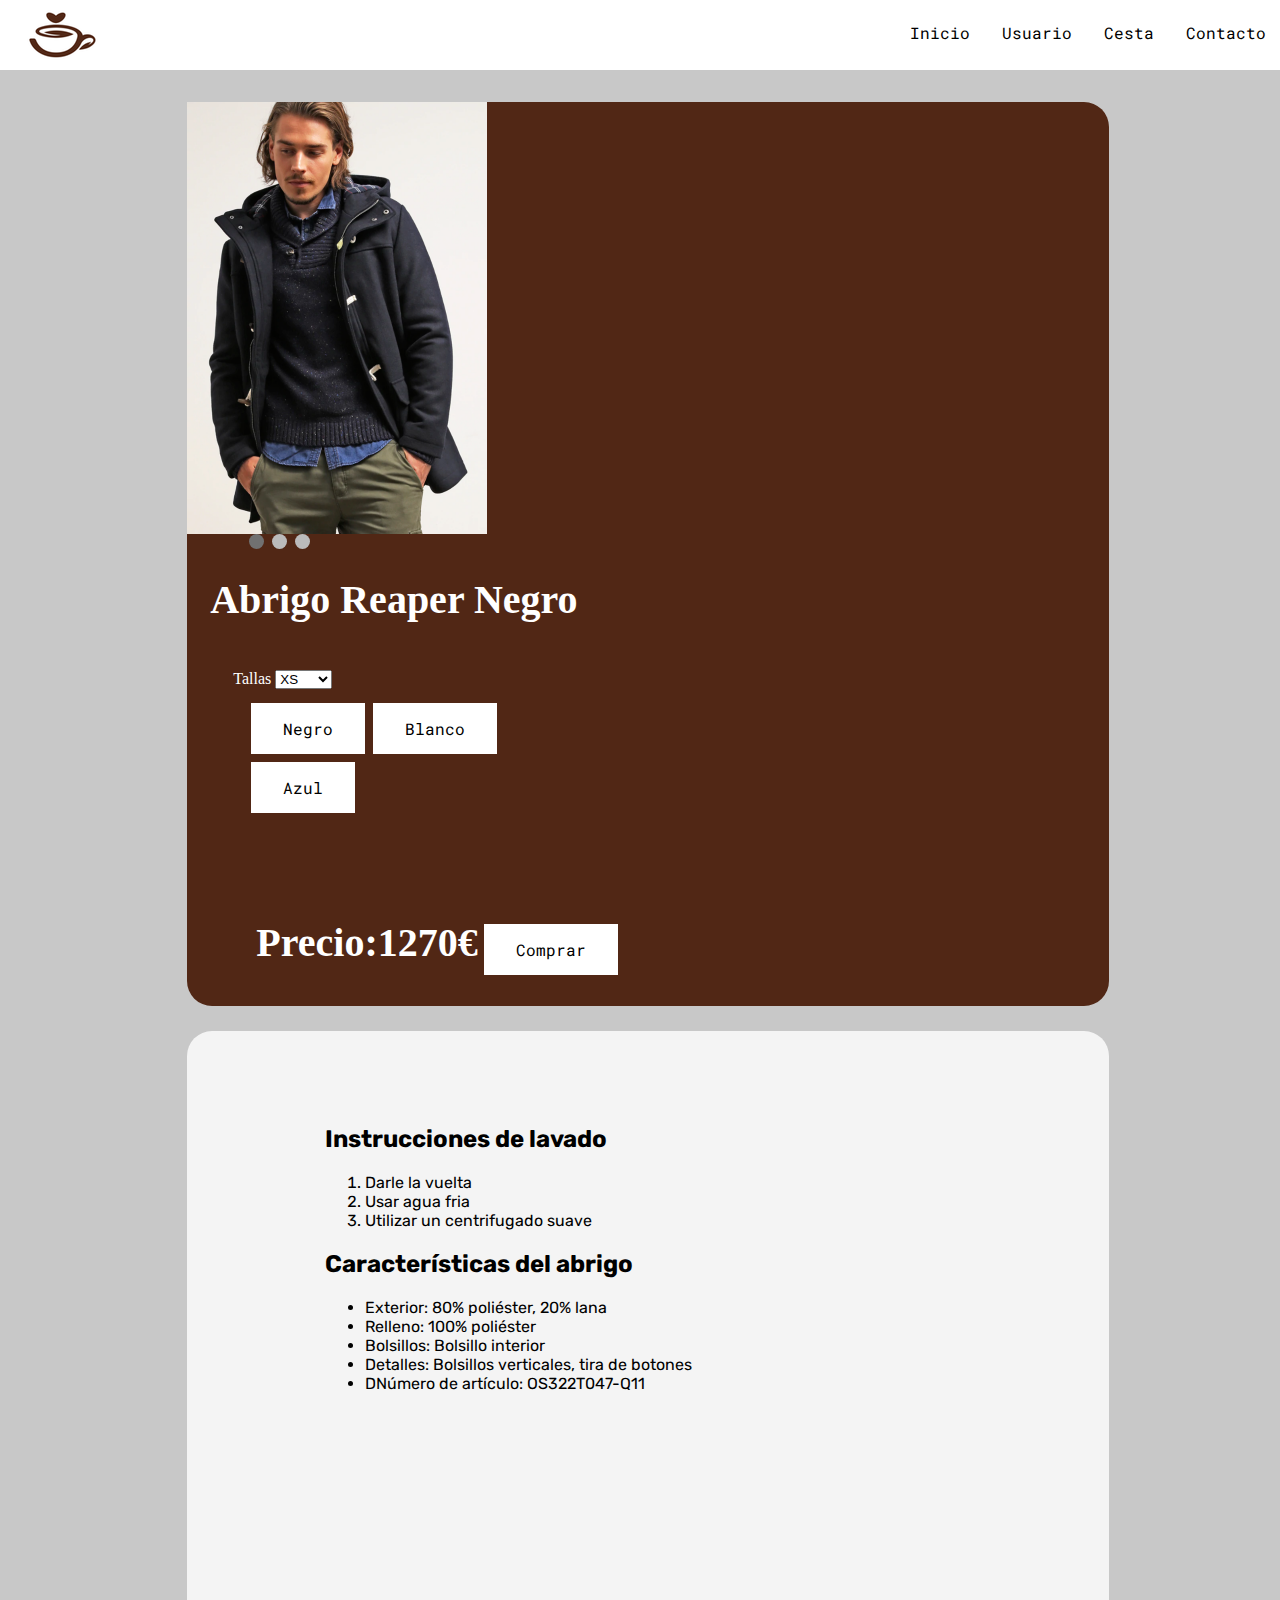
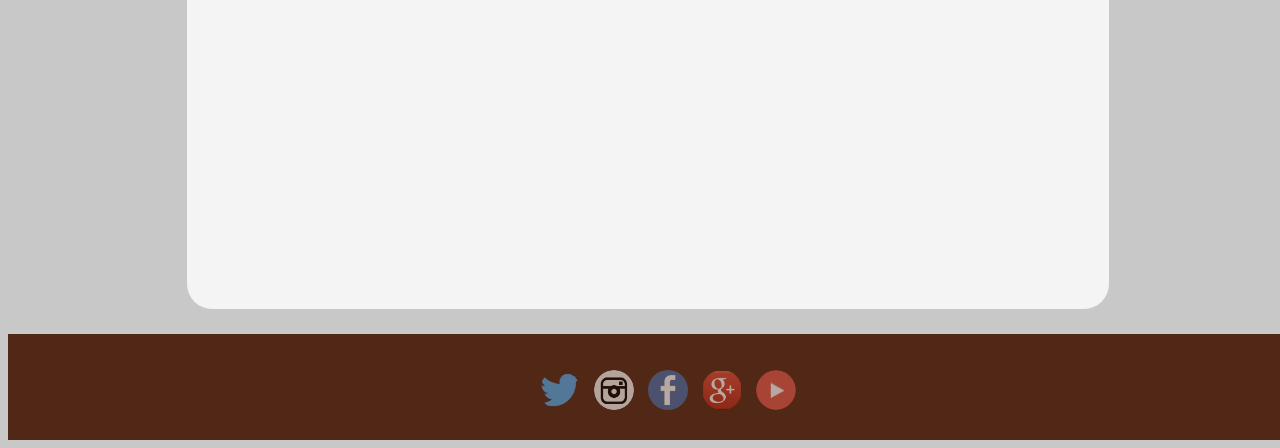
<file: PaginaAbrigos/abrigo5.html>
<!DOCTYPE html PUBLIC "-//W3C//DTD XHTML 1.0 Transitional//EN" "http://www.w3.org/TR/xhtml1/DTD/xhtml1-transitional.dtd">
<html>
    <head>
      <title>Abrigo5</title>
      <meta charset="UTF-8">
      <meta http-equiv="Content-Type" content="text/html"/>
      <meta name="keywords" content="Abrigos, coffe, tienda" />
      <meta name="description" content="Uno de los muchos abrigos que oferta coffe shop abrigo" />
        <link href="style.css" rel="stylesheet">
        <link href="https://fonts.googleapis.com/css?family=Rubik&display=swap" rel="stylesheet">
        <link href="https://fonts.googleapis.com/css?family=Roboto+Mono&display=swap" rel="stylesheet">
    </head>
    <body >
      <div class="topnav">
        <img class="imgLogo2" src="../imagesAbrigo/logo1.png"/>
        <div class="topnav2">
            <a href="index.html">Inicio</a>
            <a href="login.html">Usuario</a>
            <a href="cesta.html">Cesta</a>
            <a href="contacto.html">Contacto</a>
        </div>
    </div>
       

  <div class="abrigo">

        <!-- Slideshow container -->
<div class="contenedor">

    <!-- Full-width images with number and caption text -->
    <div class="parteImagen">
        <div class="mySlides fade">
          <img class="imagenContenedor" src="../imagesAbrigo/resized/abrigo5-1.png">
        </div>
      
        <div class="mySlides fade">

          <img class="imagenContenedor" src="../imagesAbrigo/resized/abrigo5-2.png">

        </div>
      
        <div class="mySlides fade">

          <img class="imagenContenedor" src="../imagesAbrigo/resized/abrigo5-3.png">

        </div>
      <!-- The dots/circles -->
      <div class="dots">
        <span class="dot" onclick="currentSlide(1)"></span>
        <span class="dot" onclick="currentSlide(2)"></span>
        <span class="dot" onclick="currentSlide(3)"></span>
      </div> 
    </div>
  <div class="parteTexto">
    <div class="tituloAbrigo">
      Abrigo Reaper Negro 
    </div>

    <div class="opcionesAbrigo">

      <label for="select">Tallas</label>  

      <select name="select" id="select">
        <option value="1">XS</option>
        <option value="2">S</option>
        <option value="3">M</option>
        <option value="4">L</option>
        <option value="5">XL</option>
        <option value="6">XXL</option>
        <option value="7">XXXL</option>
    </select>

    <div class="botonesColores">
      <button class="estiloBoton">Negro</button>
      <button class="estiloBoton">Blanco</button>
      <button class="estiloBoton">Azul</button>
    </div>

    </div>

    <div class="compra">

      <p class="precio2">Precio:1270€</p>

      <div class="boton">
        <button class="estiloBoton">Comprar</button>
      </div>
    </div>
</div>
</div>

              <script type="text/javascript">
                 var slideIndex = 1;
                    showSlides(slideIndex);

                    // Next/previous controls
                    function plusSlides(n) {
                      showSlides(slideIndex += n);
                    }

                    // Thumbnail image controls
                    function currentSlide(n) {
                      showSlides(slideIndex = n);
                    }

                    function showSlides(n) {
                      var i;
                      var slides = document.getElementsByClassName("mySlides");
                      var dots = document.getElementsByClassName("dot");
                      if (n > slides.length) {slideIndex = 1}
                      if (n < 1) {slideIndex = slides.length}
                      for (i = 0; i < slides.length; i++) {
                          slides[i].style.display = "none";
                      }
                      for (i = 0; i < dots.length; i++) {
                          dots[i].className = dots[i].className.replace(" active", "");
                      }
                      slides[slideIndex-1].style.display = "block";
                      dots[slideIndex-1].className += " active";
                    } 
              </script>
  <div class="descAbrigo">

    <div class="listas">
      <h2>Instrucciones de lavado</h2>
      <ol>
        <li>Darle la vuelta</li>
        <li>Usar agua fria</li>
        <li>Utilizar un centrifugado suave</li>
      </ol> 

      <h2>Características del abrigo</h2>
      <ul>
        <li>Exterior: 80% poliéster, 20% lana</li>
        <li>Relleno: 100% poliéster</li>
        <li>Bolsillos: Bolsillo interior</li>
        <li>Detalles: Bolsillos verticales, tira de botones</li>
        <li>DNúmero de artículo: OS322T047-Q11</li>
      </ul>  
    </div>

    <div class="contenedorVideo">
      <iframe class="videoYoutube"src="https://www.youtube.com/embed/agjCeOlA9z8?controls=0" frameborder="0" allow="accelerometer; autoplay; encrypted-media; gyroscope; picture-in-picture">
      </iframe>
    </div>

  </div>
              
</div>        

<footer class="footer">
  <div class="social-wrapper">
    <ul>
      <li>
          <img src="../imagesAbrigo/twitter.png" class="twitter-icon"></a>
      </li>
      <li>
          <img src="../imagesAbrigo/insta.png"  class="instagram-icon"></a>
      </li>
      <li>
          <img src="../imagesAbrigo/face.png" class="facebook-icon"></a>
      </li>
      <li>
          <img src="../imagesAbrigo/gemas.png" class="googleplus-icon"></a>
      </li>
      <li>
          <img src="../imagesAbrigo/youtube.png" class="youtube-icon"></a>
      </li>
    </ul>
  </div>
</footer>
            
    </body>
    </html>
</file>
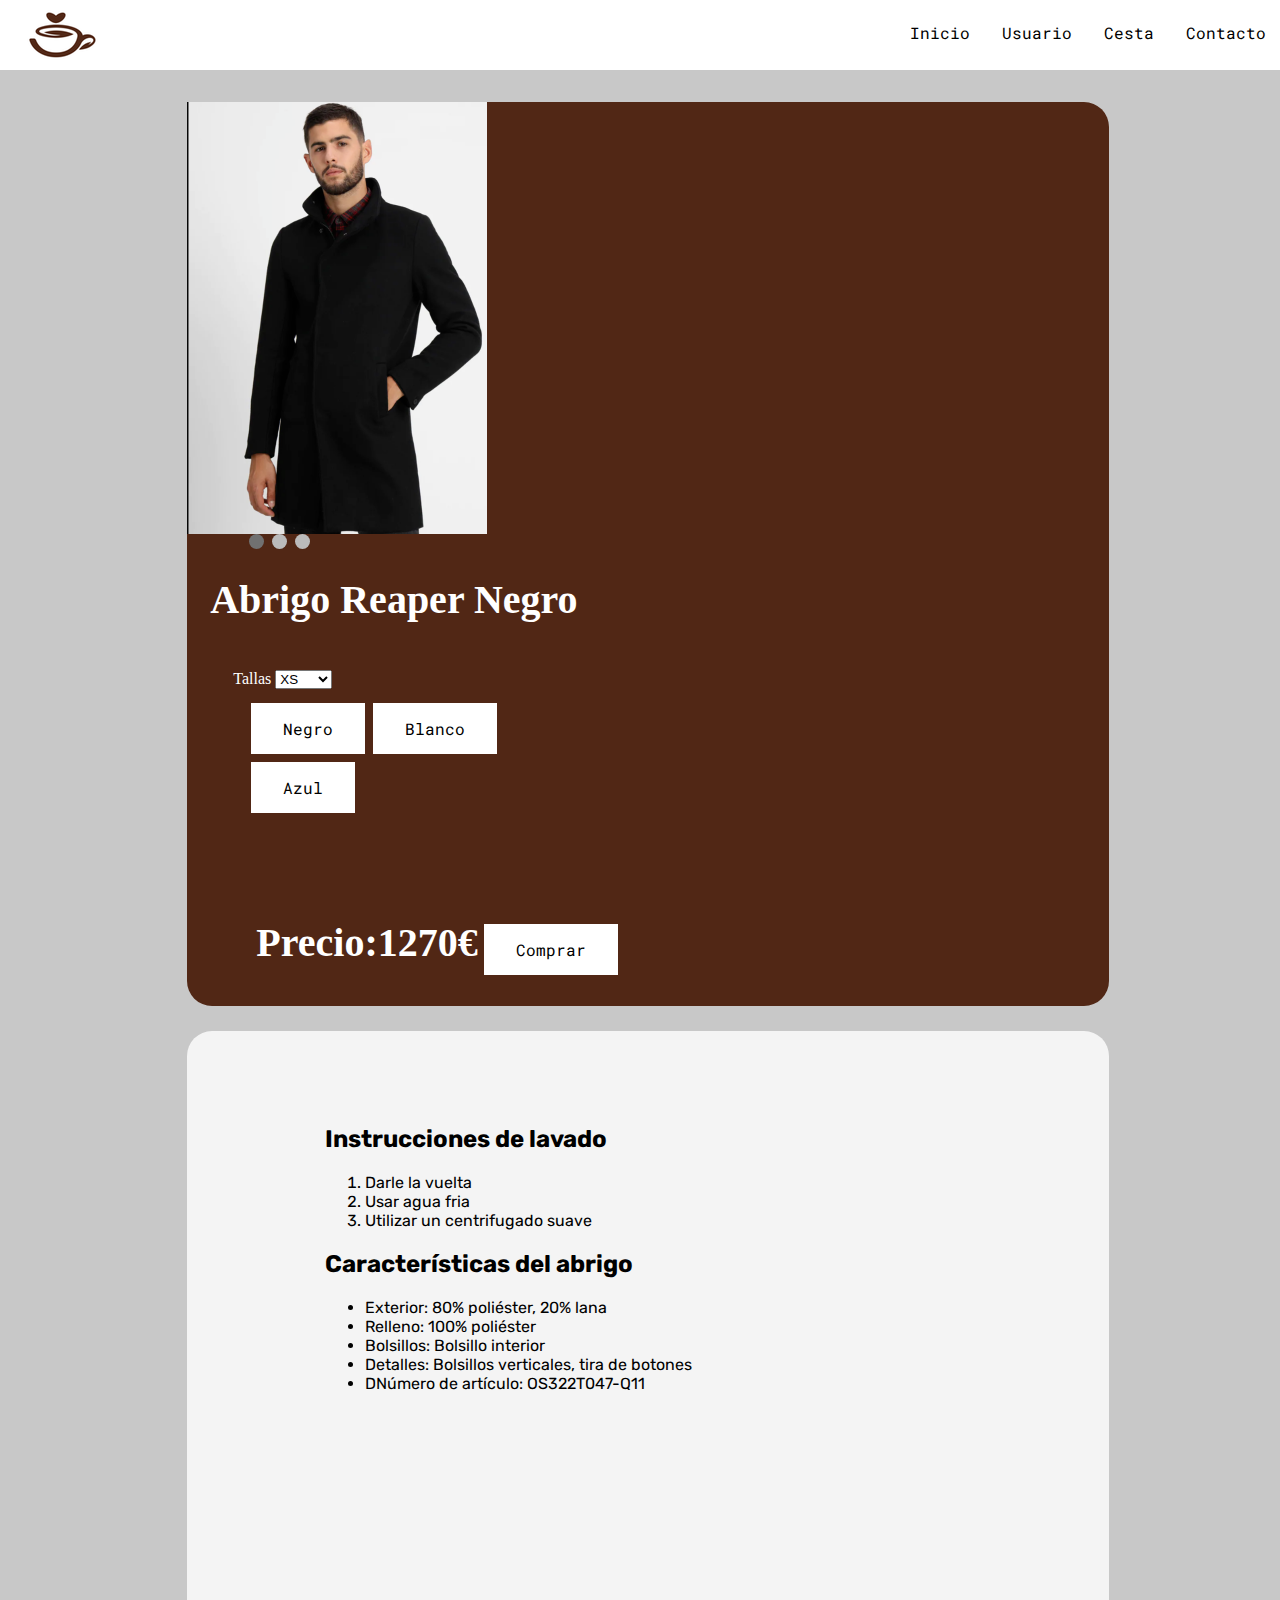
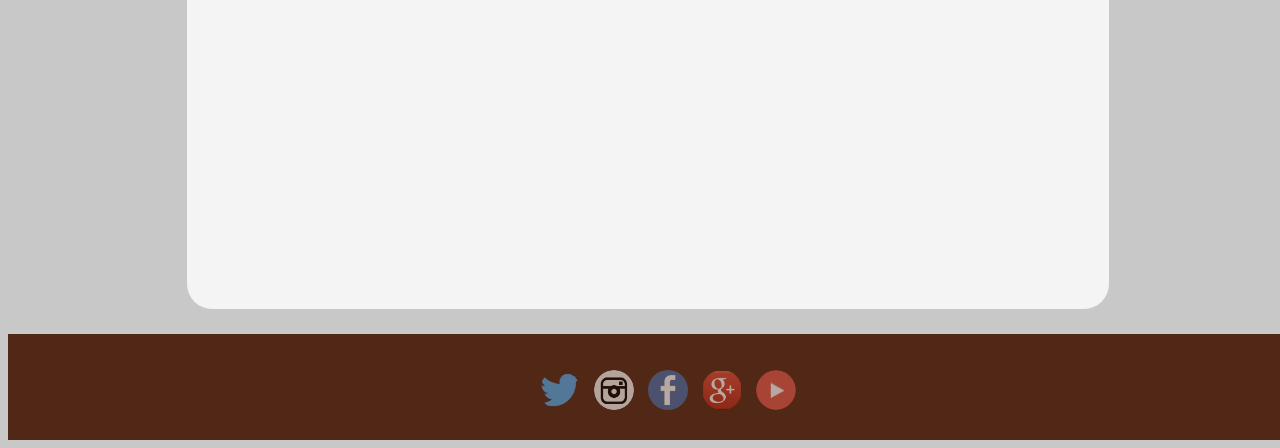
<file: PaginaAbrigos/abrigo6.html>
<!DOCTYPE html PUBLIC "-//W3C//DTD XHTML 1.0 Transitional//EN" "http://www.w3.org/TR/xhtml1/DTD/xhtml1-transitional.dtd">
<html>
    <head>
      <title>Abrigo6</title>
      <meta charset="UTF-8">
      <meta http-equiv="Content-Type" content="text/html"/>
      <meta name="keywords" content="Abrigos, coffe, tienda" />
      <meta name="description" content="Uno de los muchos abrigos que oferta coffe shop abrigo" />
        <link href="style.css" rel="stylesheet">
        <link href="https://fonts.googleapis.com/css?family=Rubik&display=swap" rel="stylesheet">
        <link href="https://fonts.googleapis.com/css?family=Roboto+Mono&display=swap" rel="stylesheet">
    </head>
    <body >
      <div class="topnav">
        <img class="imgLogo2" src="../imagesAbrigo/logo1.png"/>
        <div class="topnav2">
            <a href="index.html">Inicio</a>
            <a href="login.html">Usuario</a>
            <a href="cesta.html">Cesta</a>
            <a href="contacto.html">Contacto</a>
        </div>
    </div>
       

  <div class="abrigo">

        <!-- Slideshow container -->
<div class="contenedor">

    <!-- Full-width images with number and caption text -->
    <div class="parteImagen">
        <div class="mySlides fade">
          <img class="imagenContenedor" src="../imagesAbrigo/resized/abrigo6-1.png">
        </div>
      
        <div class="mySlides fade">

          <img class="imagenContenedor" src="../imagesAbrigo/resized/abrigo6-2.png">

        </div>
      
        <div class="mySlides fade">

          <img class="imagenContenedor" src="../imagesAbrigo/resized/abrigo6-3.png">

        </div>
      <!-- The dots/circles -->
      <div class="dots">
        <span class="dot" onclick="currentSlide(1)"></span>
        <span class="dot" onclick="currentSlide(2)"></span>
        <span class="dot" onclick="currentSlide(3)"></span>
      </div> 
    </div>
  <div class="parteTexto">
    <div class="tituloAbrigo">
      Abrigo Reaper Negro 
    </div>

    <div class="opcionesAbrigo">

      <label for="select">Tallas</label>  

      <select name="select" id="select">
        <option value="1">XS</option>
        <option value="2">S</option>
        <option value="3">M</option>
        <option value="4">L</option>
        <option value="5">XL</option>
        <option value="6">XXL</option>
        <option value="7">XXXL</option>
    </select>

    <div class="botonesColores">
      <button class="estiloBoton">Negro</button>
      <button class="estiloBoton">Blanco</button>
      <button class="estiloBoton">Azul</button>
    </div>

    </div>

    <div class="compra">

      <p class="precio2">Precio:1270€</p>

      <div class="boton">
        <button class="estiloBoton">Comprar</button>
      </div>
    </div>
</div>
</div>

              <script type="text/javascript">
                 var slideIndex = 1;
                    showSlides(slideIndex);

                    // Next/previous controls
                    function plusSlides(n) {
                      showSlides(slideIndex += n);
                    }

                    // Thumbnail image controls
                    function currentSlide(n) {
                      showSlides(slideIndex = n);
                    }

                    function showSlides(n) {
                      var i;
                      var slides = document.getElementsByClassName("mySlides");
                      var dots = document.getElementsByClassName("dot");
                      if (n > slides.length) {slideIndex = 1}
                      if (n < 1) {slideIndex = slides.length}
                      for (i = 0; i < slides.length; i++) {
                          slides[i].style.display = "none";
                      }
                      for (i = 0; i < dots.length; i++) {
                          dots[i].className = dots[i].className.replace(" active", "");
                      }
                      slides[slideIndex-1].style.display = "block";
                      dots[slideIndex-1].className += " active";
                    } 
              </script>
  <div class="descAbrigo">

    <div class="listas">
      <h2>Instrucciones de lavado</h2>
      <ol>
        <li>Darle la vuelta</li>
        <li>Usar agua fria</li>
        <li>Utilizar un centrifugado suave</li>
      </ol> 

      <h2>Características del abrigo</h2>
      <ul>
        <li>Exterior: 80% poliéster, 20% lana</li>
        <li>Relleno: 100% poliéster</li>
        <li>Bolsillos: Bolsillo interior</li>
        <li>Detalles: Bolsillos verticales, tira de botones</li>
        <li>DNúmero de artículo: OS322T047-Q11</li>
      </ul>  
    </div>

    <div class="contenedorVideo">
      <iframe class="videoYoutube"src="https://www.youtube.com/embed/agjCeOlA9z8?controls=0" frameborder="0" allow="accelerometer; autoplay; encrypted-media; gyroscope; picture-in-picture">
      </iframe>
    </div>

  </div>
              
</div>        

<footer class="footer">
  <div class="social-wrapper">
    <ul>
      <li>
          <img src="../imagesAbrigo/twitter.png" class="twitter-icon"></a>
      </li>
      <li>
          <img src="../imagesAbrigo/insta.png"  class="instagram-icon"></a>
      </li>
      <li>
          <img src="../imagesAbrigo/face.png" class="facebook-icon"></a>
      </li>
      <li>
          <img src="../imagesAbrigo/gemas.png" class="googleplus-icon"></a>
      </li>
      <li>
          <img src="../imagesAbrigo/youtube.png" class="youtube-icon"></a>
      </li>
    </ul>
  </div>
</footer>
            
    </body>
    </html>
</file>
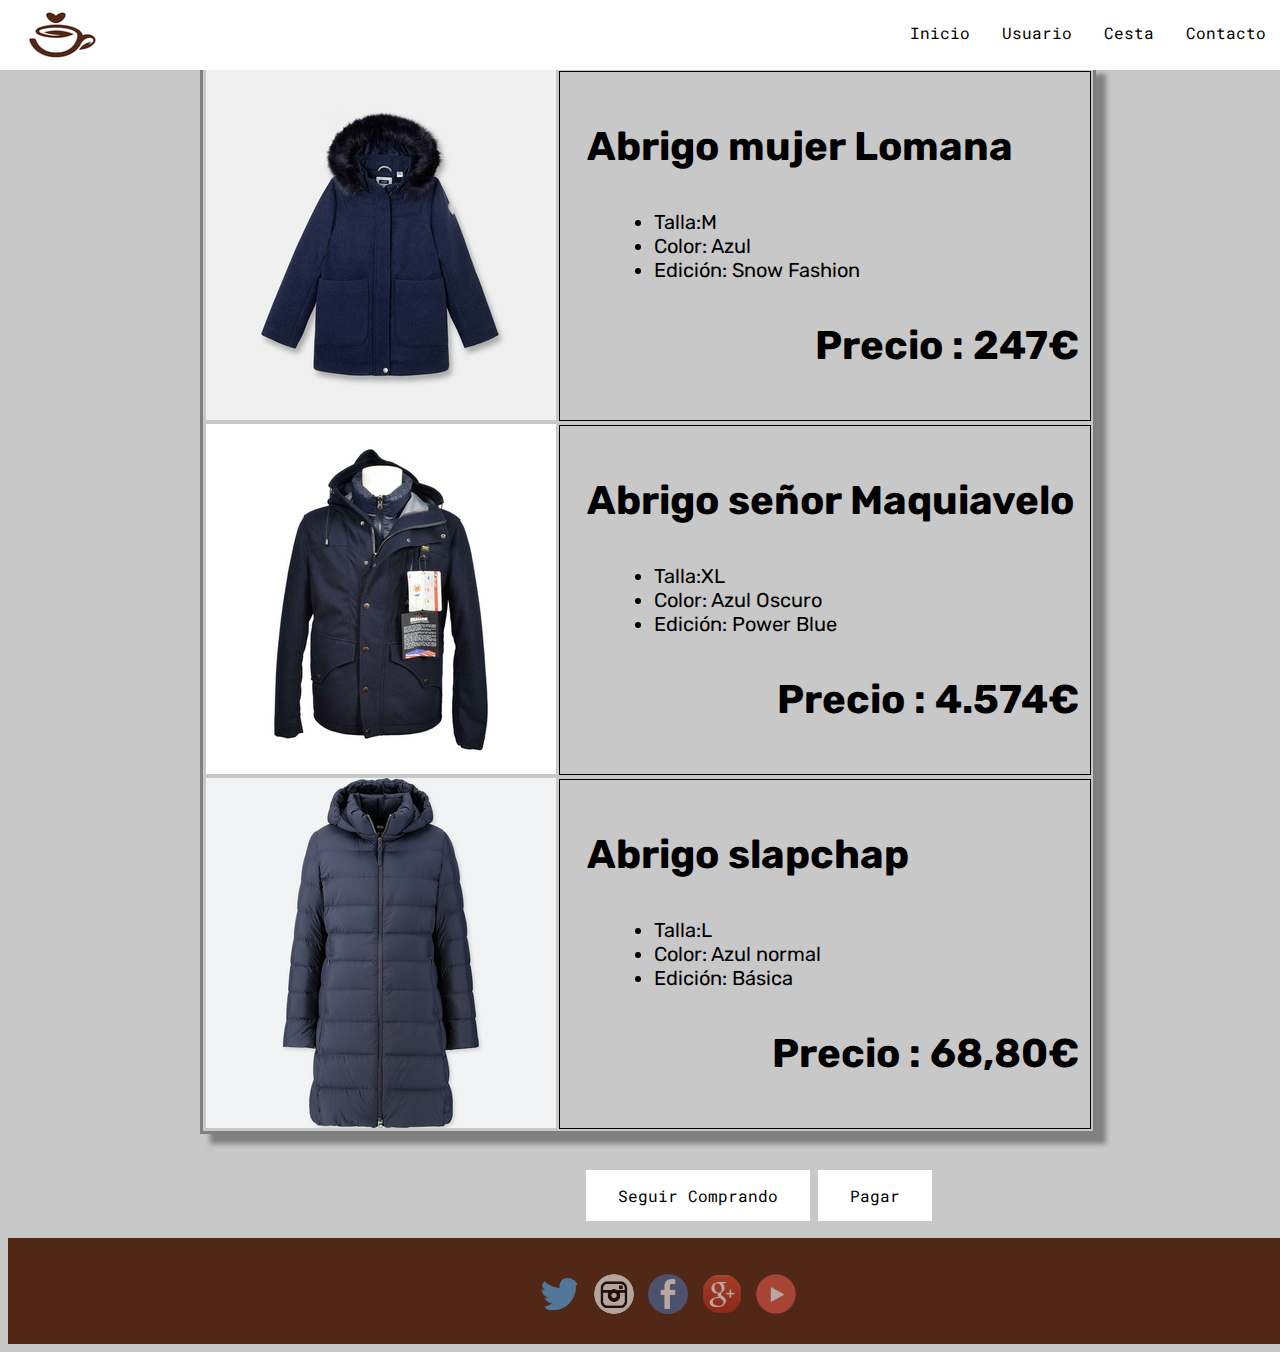
<file: PaginaAbrigos/cesta.html>
<!DOCTYPE html PUBLIC "-//W3C//DTD XHTML 1.0 Transitional//EN" "http://www.w3.org/TR/xhtml1/DTD/xhtml1-transitional.dtd">
<html>
    <head>
        <title>Tu cesta, Coffe Shop Abrigos</title>
        <meta charset="UTF-8">
        <meta http-equiv="Content-Type" content="text/html"/>
        <meta name="keywords" content="Abrigos, coffe, tienda, Mi cesta" />
        <meta name="description" content="Cesta con tus productos" />
        <link href="style.css" rel="stylesheet">
        <link href="https://fonts.googleapis.com/css?family=Rubik&display=swap" rel="stylesheet">
        <link href="https://fonts.googleapis.com/css?family=Roboto+Mono&display=swap" rel="stylesheet">
    </head>
    <body>
        <div class="topnav">
            <img class="imgLogo2" src="../imagesAbrigo/logo1.png"/>
            <div class="topnav2">
                <a href="index.html">Inicio</a>
                <a href="login.html">Usuario</a>
                <a href="cesta.html">Cesta</a>
                <a href="contacto.html">Contacto</a>
            </div>
        </div>

        <table class="tablas">

            <tr>
              <td rowspan="2"><a href="abrigo1.html"><img src="../imagesAbrigo/resized/venta1.png"/></a></td>
            </tr>
            <tr>
                <td colspan="2" class="tablaProducto"> 
                    <p class="tituloAbrigo">Abrigo mujer Lomana</p> 
                    <ul class="caracteristicasAbrigo">
                        <li>Talla:M</li>
                        <li>Color: Azul</li>
                        <li>Edición: Snow Fashion</li>
                      </ul>
                    <p class="precioAbrigo">Precio : 247€</p> 
                </td>
            </tr>
             <tr>
                <td rowspan="2"><a href="abrigo1.html"><img src="../imagesAbrigo/resized/venta2.png"/></a></td>
            </tr>
            <tr>
                <td colspan="2" class="tablaProducto"> 
                    <p class="tituloAbrigo">Abrigo señor Maquiavelo</p> 
                    <ul class="caracteristicasAbrigo">
                        <li>Talla:XL</li>
                        <li>Color: Azul Oscuro</li>
                        <li>Edición: Power Blue</li>
                      </ul>
                    <p class="precioAbrigo">Precio : 4.574€</p> 
                </td>
            </tr>
             <tr>
                <td rowspan="2"><a href="abrigo1.html"><img src="../imagesAbrigo/resized/venta3.png"/></a></td>
            </tr>
            <tr>
                <td colspan="1" class="tablaProducto"> 
                    <p class="tituloAbrigo">Abrigo slapchap</p> 
                    <ul class="caracteristicasAbrigo">
                        <li>Talla:L</li>
                        <li>Color: Azul normal</li>
                        <li>Edición: Básica</li>
                      </ul>
                    <p class="precioAbrigo">Precio : 68,80€</p> 
                </td>
            </tr>
          </table>

          <div class="botonCompra">
            <a href="index.html" class="estiloBoton">Seguir Comprando</a>
            <a href="#" class="estiloBoton">Pagar</a>
          </div>
        
          <footer class="footer">
            <div class="social-wrapper">
              <ul>
                <li>
                    <img src="../imagesAbrigo/twitter.png" class="twitter-icon"></a>
                </li>
                <li>
                    <img src="../imagesAbrigo/insta.png"  class="instagram-icon"></a>
                </li>
                <li>
                    <img src="../imagesAbrigo/face.png" class="facebook-icon"></a>
                </li>
                <li>
                    <img src="../imagesAbrigo/gemas.png" class="googleplus-icon"></a>
                </li>
                <li>
                    <img src="../imagesAbrigo/youtube.png" class="youtube-icon"></a>
                </li>
              </ul>
            </div>
          </footer>
            
    </body>
    </html>
</file>
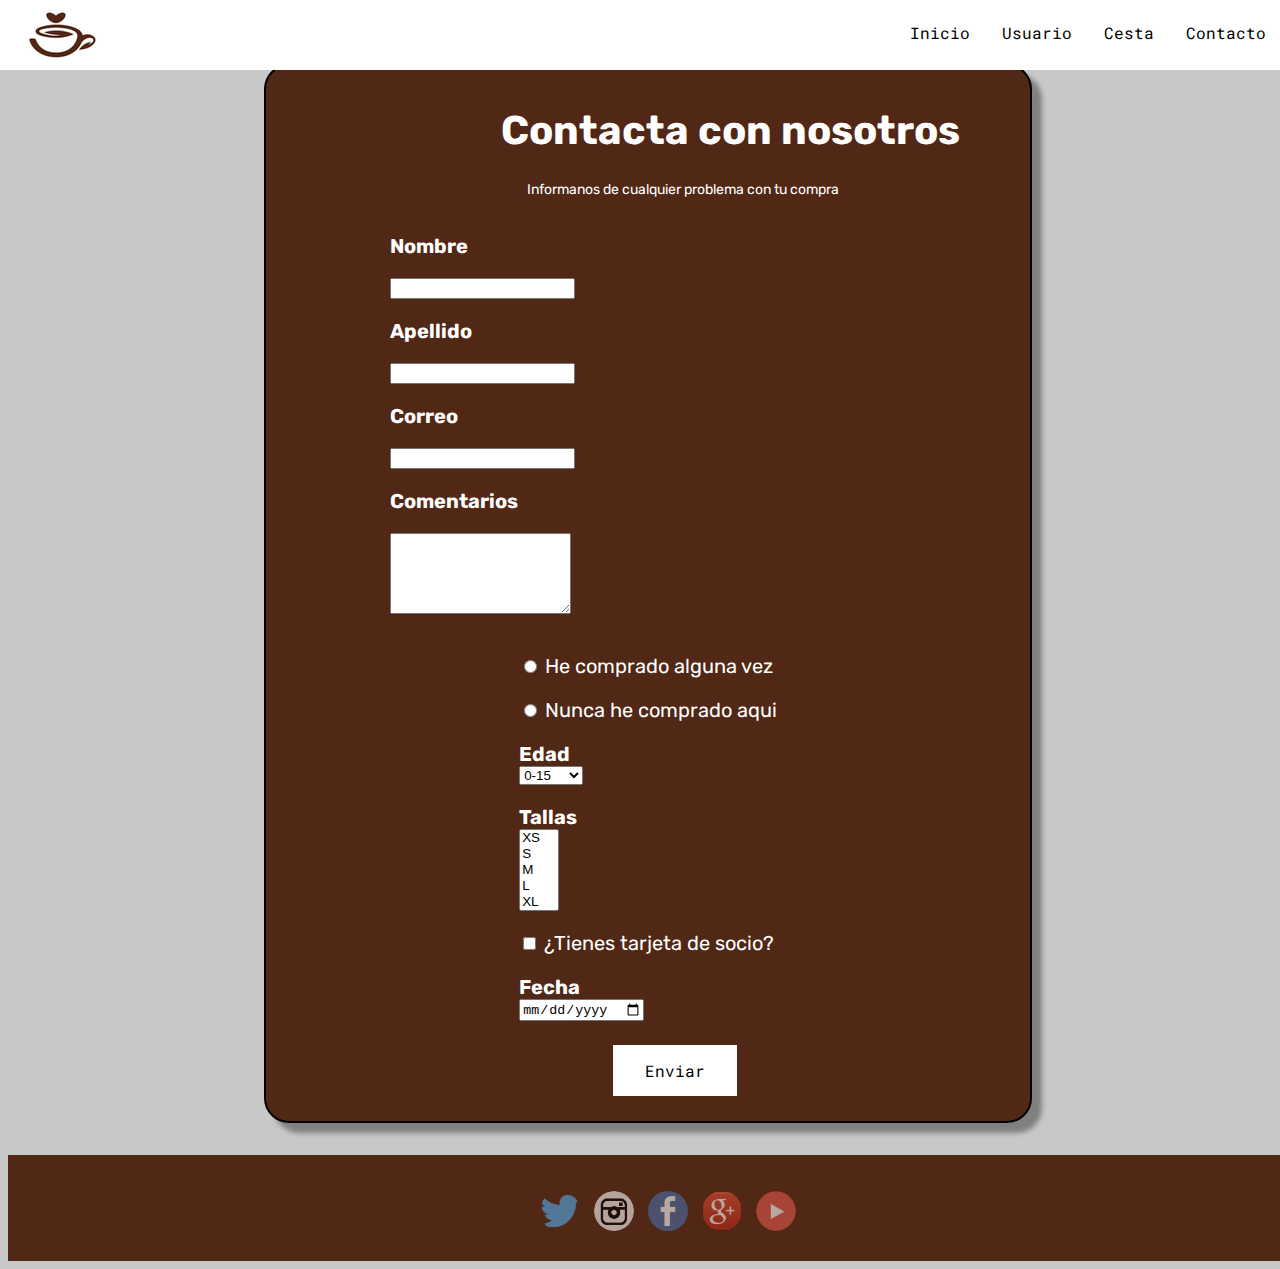
<file: PaginaAbrigos/contacto.html>
<!DOCTYPE html PUBLIC "-//W3C//DTD XHTML 1.0 Transitional//EN" "http://www.w3.org/TR/xhtml1/DTD/xhtml1-transitional.dtd">
<html>
    <head>
        <title>Contacto Coffe Shop Abrigos</title>
        <meta charset="UTF-8">
        <meta http-equiv="Content-Type" content="text/html"/>
        <meta name="keywords" content="Abrigos, coffe, tienda, contacto" />
        <meta name="description" content="Contacta con nosotros para enviarnos sugerencias o si necsitas ayuda con algo" />
        <link href="style.css" rel="stylesheet">
        <link href="https://fonts.googleapis.com/css?family=Rubik&display=swap" rel="stylesheet">
        <link href="https://fonts.googleapis.com/css?family=Roboto+Mono&display=swap" rel="stylesheet">
    </head>
    <body>
        <div class="topnav">
            <img class="imgLogo2" src="../imagesAbrigo/logo1.png"/>
            <div class="topnav2">
                <a href="index.html">Inicio</a>
                <a href="login.html">Usuario</a>
                <a href="cesta.html">Cesta</a>
                <a href="contacto.html">Contacto</a>
            </div>
        </div>
       
        <div id="stylized" class="formularioCaja"> 
            <div class="tituloForm">
                <h1> Contacta con nosotros</h1>
                <span class="smallUnlimited">Informanos de cualquier problema con tu compra</span>
                <p></p>
            </div>

            <form>
                <div class="escritos">
                    <label for="nombre">Nombre</label>
                    <p>
                        <input type="text" name="nombre">
                    </p>
    
                    <label for="Apellido">Apellido</label>
                    <p>
                        <input type="text" name="Apellido">
                    </p>
                    <label for="Correo">Correo</label>
                    <p>
                        <input type="text"name="Correo">
                    </p>
                    <label for="comentarios">Comentarios</label>
                    <p>
                        <textarea name="comentarios" id="comentarios"rows="5"></textarea>
                    </p>
                </div>
                <div class="selectores">
                    <p>
                            <input type="radio" name="gender" value="compradorNormal"> He comprado alguna vez
                    </p>
                    <p>
                            <input type="radio" name="gender" value="noComprador"> Nunca he comprado aqui
                    </p>
    
                    <p>
                        <label for="select">Edad</label>
                        <select name="select" id="select">
                            <option value="1">0-15</option>
                            <option value="2">16-30</option>
                            <option value="3">31-45</option>
                            <option value="4">46-60</option>
                            <option value="5">61-75</option>
                            <option value="6">76-90</option>
                            <option value="7">91-105</option>
                          </select>
                        </p>
                        <label for="select2">Tallas</label>   

                    <select name="select2" size="5" id="select2">
                        <option value="1">XS</option>
                        <option value="2">S</option>
                        <option value="3">M</option>
                        <option value="4">L</option>
                        <option value="5">XL</option>
                        <option value="6">XXL</option>
                        <option value="7">XXXL</option>
                    </select>
    
                    <p>
                        <input name="checkbox" id="checkbox" type="checkbox">
                        ¿Tienes tarjeta de socio?
                    </p>

                    <p>  <label for="form_date">Fecha</label>   
                        <input name="form_date" id="form_date" type="date">
                    </p>
                </div>
              </form> 

              <div class="botonCompra">
                <a href="index.html" class="estiloBoton">Enviar</a>

              </div>

        </div id="stylized">

        <footer class="footer">
            <div class="social-wrapper">
              <ul>
                <li>
                    <img src="../imagesAbrigo/twitter.png" class="twitter-icon"></a>
                </li>
                <li>
                    <img src="../imagesAbrigo/insta.png"  class="instagram-icon"></a>
                </li>
                <li>
                    <img src="../imagesAbrigo/face.png" class="facebook-icon"></a>
                </li>
                <li>
                    <img src="../imagesAbrigo/gemas.png" class="googleplus-icon"></a>
                </li>
                <li>
                    <img src="../imagesAbrigo/youtube.png" class="youtube-icon"></a>
                </li>
              </ul>
            </div>
          </footer>
            
    </body>
    </html>
</file>
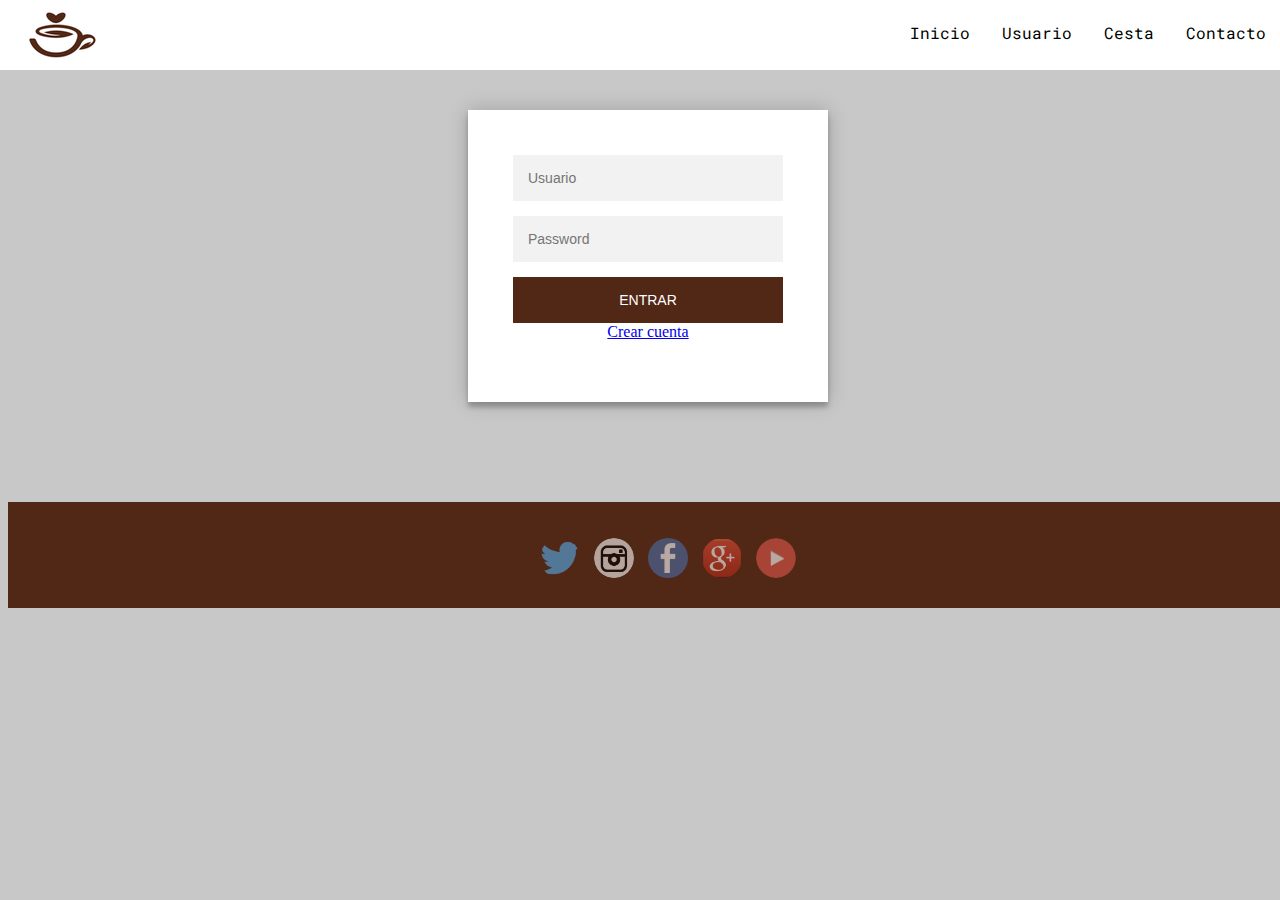
<file: PaginaAbrigos/login.html>
<!DOCTYPE html PUBLIC "-//W3C//DTD XHTML 1.0 Transitional//EN" "http://www.w3.org/TR/xhtml1/DTD/xhtml1-transitional.dtd">
<html>
    <head>
        <title>Inicio de sesion</title>
        <meta charset="UTF-8">
        <meta http-equiv="Content-Type" content="text/html"/>
        <meta name="keywords" content="Abrigos, coffe, tienda. login" />
        <meta name="description" content="Permite al usuario iniciar sesión en el coffe shop abrigos" />
        <link href="style.css" rel="stylesheet">
        <link href="https://fonts.googleapis.com/css?family=Rubik&display=swap" rel="stylesheet">
        <link href="https://fonts.googleapis.com/css?family=Roboto+Mono&display=swap" rel="stylesheet">
    </head>
    <body>
        <div class="topnav">
            <img class="imgLogo2" src="../imagesAbrigo/logo1.png"/>
            <div class="topnav2">
                <a href="index.html">Inicio</a>
                <a href="login.html">Usuario</a>
                <a href="cesta.html">Cesta</a>
                <a href="contacto.html">Contacto</a>
            </div>
        </div>
    
        <div class="login-page">
            <div class="form">
              <form class="login-form">
                <input type="text" placeholder="Usuario"/>
                <input type="password" placeholder="Password"/>
                <button>Entrar</button>
                <a href="singIn.html">Crear cuenta</a></p>
              </form>
            </div>
          </div>

          <script type="text/javascript">
            var slideIndex = 1;
               showSlides(slideIndex);

               $('.message a').click(function(){
                $('form').animate({height: "toggle", opacity: "toggle"}, "slow");
            });

        
         </script>


            <footer class="footer">
                <div class="social-wrapper">
                  <ul>
                    <li>
                        <img src="../imagesAbrigo/twitter.png" class="twitter-icon"></a>
                    </li>
                    <li>
                        <img src="../imagesAbrigo/insta.png"  class="instagram-icon"></a>
                    </li>
                    <li>
                        <img src="../imagesAbrigo/face.png" class="facebook-icon"></a>
                    </li>
                    <li>
                        <img src="../imagesAbrigo/gemas.png" class="googleplus-icon"></a>
                    </li>
                    <li>
                        <img src="../imagesAbrigo/youtube.png" class="youtube-icon"></a>
                    </li>
                  </ul>
                </div>
              </footer>
            
    </body>
    </html>
</file>
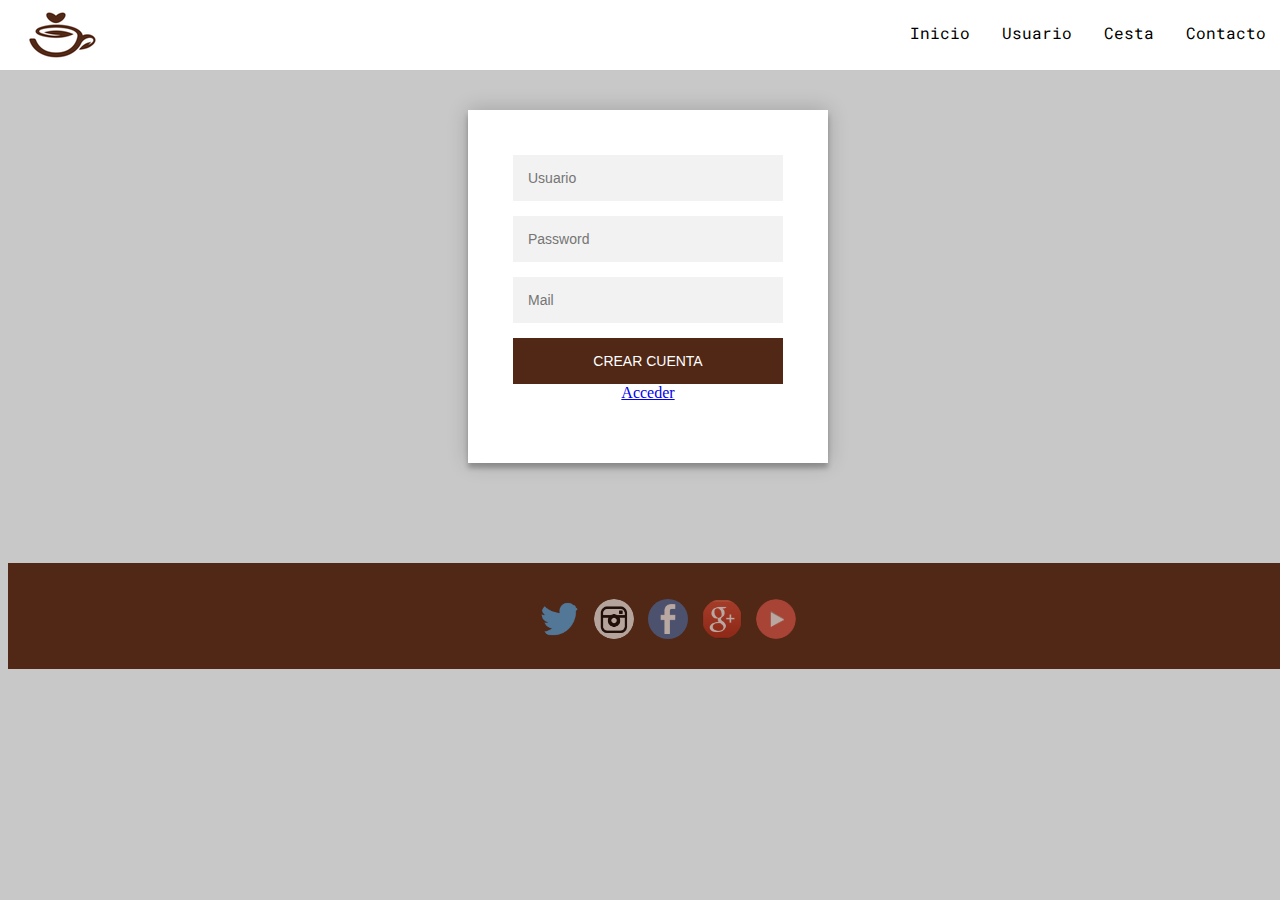
<file: PaginaAbrigos/singIn.html>
<!DOCTYPE html PUBLIC "-//W3C//DTD XHTML 1.0 Transitional//EN" "http://www.w3.org/TR/xhtml1/DTD/xhtml1-transitional.dtd">
<html>
    <head>
        <title>Inicio de sesion</title>
        <meta charset="UTF-8">
        <meta http-equiv="Content-Type" content="text/html"/>
        <meta name="keywords" content="Abrigos, coffe, tienda. login" />
        <meta name="description" content="Permite al usuario iniciar sesión en el coffe shop abrigos" />
        <link href="style.css" rel="stylesheet">
        <link href="https://fonts.googleapis.com/css?family=Rubik&display=swap" rel="stylesheet">
        <link href="https://fonts.googleapis.com/css?family=Roboto+Mono&display=swap" rel="stylesheet">
    </head>
    <body>
        <div class="topnav">
            <img class="imgLogo2" src="../imagesAbrigo/logo1.png"/>
            <div class="topnav2">
                <a href="index.html">Inicio</a>
                <a href="login.html">Usuario</a>
                <a href="cesta.html">Cesta</a>
                <a href="contacto.html">Contacto</a>
            </div>
        </div>
    
        <div class="login-page">
            <div class="form">
              <form class="register-form">
                <input type="text" placeholder="Usuario"/>
                <input type="password" placeholder="Password"/>
                <input type="text" placeholder="Mail"/>
                <button>Crear cuenta</button>
                <a href="login.html">Acceder</a></p>
              </form>
            </div>
          </div>


            <footer class="footer">
                <div class="social-wrapper">
                  <ul>
                    <li>
                        <img src="../imagesAbrigo/twitter.png" class="twitter-icon"></a>
                    </li>
                    <li>
                        <img src="../imagesAbrigo/insta.png"  class="instagram-icon"></a>
                    </li>
                    <li>
                        <img src="../imagesAbrigo/face.png" class="facebook-icon"></a>
                    </li>
                    <li>
                        <img src="../imagesAbrigo/gemas.png" class="googleplus-icon"></a>
                    </li>
                    <li>
                        <img src="../imagesAbrigo/youtube.png" class="youtube-icon"></a>
                    </li>
                  </ul>
                </div>
              </footer>
            
    </body>
    </html>
</file>
<file: PaginaAbrigos/style.css>
body {
  background-color:#C8C8C8;
  width:100%;
  height:100%;
}

/*Menu superior*/
.topnav {
  /*background-color: #333;*/
  background-color: #FFFFFF;
  overflow: hidden;
  vertical-align: top;
  position:fixed;
  top: 0;
  left: 0;
  width: 100%;
  display:inline-block
}


  /* Style the links inside the navigation bar */
  .topnav a {
    color: black;
    display: inline-block;
    vertical-align: top;
    top:0;
    text-align: center;
    padding: 12px 14px;
    text-decoration: none;
    font-size: 16px;
    font-family: 'Roboto Mono', monospace;
    
    
  }
  
  /* Cambio de color al poner el mouse encima */
  .topnav a:hover {
    background-color: #ddd;
    color: black;
  }
  
  .topnav2{
    float: right;
    display: inline-block;
    vertical-align: top;
    margin-top: 10px;
  }

/*Pie de página*/

.footer {
  background-color: #512715;
	text-align: center;
	margin: 0;
  padding: 10px 0;
  margin-bottom: 0px;
  bottom: 0px;
  left:0px;
  right: 0px;
}

#social-wrapper {
	text-align: center;
}

.social-wrapper {
	text-align: center;
}

.social-wrapper ul li {
	display: inline;
	margin: 0 5px;
}

.twitter-icon,
.facebook-icon,
.instagram-icon,
.linkedin-icon,
.googleplus-icon,
.youtube-icon,
.foursquare-icon{
	margin-top: .625em;
	width: 40px;
	height: 40px;
	opacity: .6;
  border-radius: 25px;
}

.twitter-icon:hover,
.facebook-icon:hover,
.instagram-icon:hover,
.linkedin-icon:hover,
.googleplus-icon:hover,
.youtube-icon:hover,
.foursquare-icon:hover {
	opacity: 1.0;
}

/*Index */

  .general{
    background-color: #C8C8C8;
    left:0;
  }

  .panelRopa{
      display: block;
      margin-left: auto;
      margin-right: auto;
      width : 84%;
      margin-top:5%;
      margin-bottom:2.5%;
  }

  /*Tarjetas usadas para mostrar abrigos */

  .contenedorTarjetas{
      width:100%;
      margin-top: 30px;
  }

  .tarjetaUnTercio{
      width: 33%;
  }

.imagenAnchoCompleto img{
    width: 100%;

}

.tituloEntreTarjetas{
    font-size: 60px;
    color: white;
    text-align:center;
}
.tarjeta{
    display: inline-block;
    padding:1%;  
    
}
.tarjeta img{
    width:100%;
    margin-left: auto;
    margin-right: auto;  

}


/*Color rojo en el precio */
.colorTexto{
  color:red;
}

/*Contenedor bajo la imagen*/
.pieFoto{
    width:100%;
    border-radius: 0px 0px 25px 25px;

    background-color: white;
}

/*Descripcion del abrigo*/
.descripcionTarjeta{
  width:60%;
  display: inline-block;
  margin-left: 15px;
  background-color: white;
  text-align: center;
  font-weight: bold;
  font-size: 15px;
  font-family: 'Rubik', sans-serif;
}

/*Enlace a la compra*/
.enlace{
  width:15%;
  padding:10px;
  vertical-align: top;
  display:inline-block;
  float: right;
}

* {box-sizing:border-box}

/*La cesta de la compra */
/*Tablas anidadas con una foto y la descripcion del producto*/
.tablas{
  width:70%;
  border-style: solid;
  border-width: medium;
  display: block;
  margin-left: auto;
  margin-right: auto;
  margin-top:5%;
  margin-bottom: 2.5%;
  box-shadow: 10px 10px 5px grey;
}

.tablaProducto{
  border-style: solid;
  border-width: 1px;
  width:100%;
  height: 350x;
  font-family: 'Rubik', sans-serif;
}

/*Boton para comprar los productos*/
.botonCompra{
  margin-left: 45%;
  margin-right: auto;
  margin-bottom: 1%;
  text-decoration: none;
}

/*Modificaciones de estilo del boton*/
.estiloBoton{
  background-color: #FFFFFF;
  border: none;
  color: black;
  padding: 15px 32px;
  text-align: center;
  text-decoration: none;
  display: inline-block;
  font-size: 16px;
  margin: 4px 2px;
  cursor: pointer;
  font-family: 'Roboto Mono', monospace;
}

.tituloAbrigo{
  margin-left: 5%;
  font-weight: bold;
  font-size: 40px;
}

.caracteristicasAbrigo{
  margin-left: 10%;
  font-size: 20px;
}

.precioAbrigo{

  font-weight: bold;
  text-align: right;
  margin-right: 10px;
  font-size: 40px;
  vertical-align: bottom;
}


/* Página de contacto*/
/*Estilo de el formulario y su contenedor*/
#stylized{
  border: solid 2px black;
  background: #512715;
  border-radius: 25px;
  color: #FFFFFF;
}

#stylized label {
  display: block;
  font-weight: bold;
  text-align: left;
  width: 140px;
  
}

#stylized .smallUnlimited{
  color:#FFFFFF;
  display:block;
  font-size:14px;
  font-weight:normal;
  text-align:left;
  margin-left: 5%;
  /*width:140px;*/
}

.formularioCaja{
  margin: 0 auto;
  margin-top:5%;
  margin-bottom: 2.5%;
  width: 60%;
  padding: 14px;
  font-size: 20px;
  font-family: 'Rubik', sans-serif;
  box-shadow: 10px 10px 5px grey;

}

.tituloForm{
  margin-left: 30%;
  margin-bottom: 5%;
}
.escritos{
  display:inline-block;
  margin-left : 15%;
}
.selectores{
  display:inline-block;
  margin-left : 32.5%;
  vertical-align: top;
}
.boton{
  margin-right: auto;
  margin-bottom: 1%;
  text-decoration: none;
  display: inline-block;
}

.botonesColores{
  border: none;
  outline: none;
  padding: 10px 16px;
  width:80%;
  cursor: pointer;
}

.active{
  background-color: #666;
  color: white;
}
.precio2{
  margin-top:10%;
  margin-left: 5%;
  font-weight: bold;
  font-size: 40px;
  display: inline-block;
}



/*Página de cada abrigo*/

/*Contenedor para una galeria de imágenes*/
/* Slideshow container */
.contenedor {
  margin-top: 10%;
  width: 90%;
  margin-left: auto;
  margin-right: auto;
  background-color: #512715;
  border-radius: 25px;
  color:#FFFFFF;
}

.imagenContenedor{
  width:50%;
}

/*En la tarjeda del propio abrigo la parte de la imagen y su selector*/
.parteImagen{
  display: inline-block;
}

/*En la tarjeda del propio abrigo la parte con datos*/
.parteTexto{
  display:inline-block;
  vertical-align: top;
  margin-top:2.5%;
  width:50%;
}

.opcionesAbrigo{
  margin-left:10%;
  margin-top:10%;
}

.compra{
  display:inline-block;
  margin-left:10%;
  margin-top:10%;
  width:100%;
}

.precio{

}
/* Hide the images by default */
.mySlides {
  display: none;
}


/* The dots/bullets/indicators */
.dot {
  cursor: pointer;
  height: 15px;
  width: 15px;
  margin: 0 2px;
  background-color: #bbb;
  border-radius: 50%;
  display: inline-block;
  transition: background-color 0.6s ease;
}

.dots{
  margin-left: 10%;
}

.active, .dot:hover {
  background-color: #717171;
}

/* Fading animation */
.fade {
  -webkit-animation-name: fade;
  -webkit-animation-duration: 1.5s;
  animation-name: fade;
  animation-duration: 1.5s;
}

@-webkit-keyframes fade {
  from {opacity: .4}
  to {opacity: 1}
}

@keyframes fade {
  from {opacity: .4}
  to {opacity: 1}
}

.abrigo{
  margin-left: 10%;
  margin-right: 10%;
}

/*Descripcion de cada abrigo */

.descAbrigo{
  margin-left: 5%;
  margin-right: 5%;
  margin-top: 2.5%;
  margin-bottom: 2.5%;
  background-color: #f4f4f4;
  border-radius: 25px;
}

.listas{
  display: inline-block;
  margin-left: 15%;
  margin-top:8%;
  display:inline-block;
  vertical-align: top;
  font-family: 'Rubik', sans-serif;
}

.contenedorVideo{
  width:40%;
  display:inline-block;
  margin-top:50px;
  margin-left:12.5%;
  margin-bottom: 50px;
  margin-right: 50px;
}

.videoYoutube{
  width:600px;
  height:400px;
  display: inline-block;
}

/*Login del usuario */

.login-page {
  width: 360px;
  padding: 8% 0 0;
  margin: auto;

}
.form {
  position: relative;
  z-index: 1;
  background: #FFFFFF;
  max-width: 360px;
  margin: 0 auto 100px;
  padding: 45px;
  text-align: center;
  box-shadow: 0 0 20px 0 rgba(0, 0, 0, 0.2), 0 5px 5px 0 rgba(0, 0, 0, 0.24);
}
.form input {
  font-family: "Roboto", sans-serif;
  outline: 0;
  background: #f2f2f2;
  width: 100%;
  border: 0;
  margin: 0 0 15px;
  padding: 15px;
  box-sizing: border-box;
  font-size: 14px;
}
.form button {
  font-family: "Roboto", sans-serif;
  text-transform: uppercase;
  outline: 0;
  background: #512715;
  width: 100%;
  border: 0;
  padding: 15px;
  color: #FFFFFF;
  font-size: 14px;
  -webkit-transition: all 0.3 ease;
  transition: all 0.3 ease;
  cursor: pointer;
}
</file>
